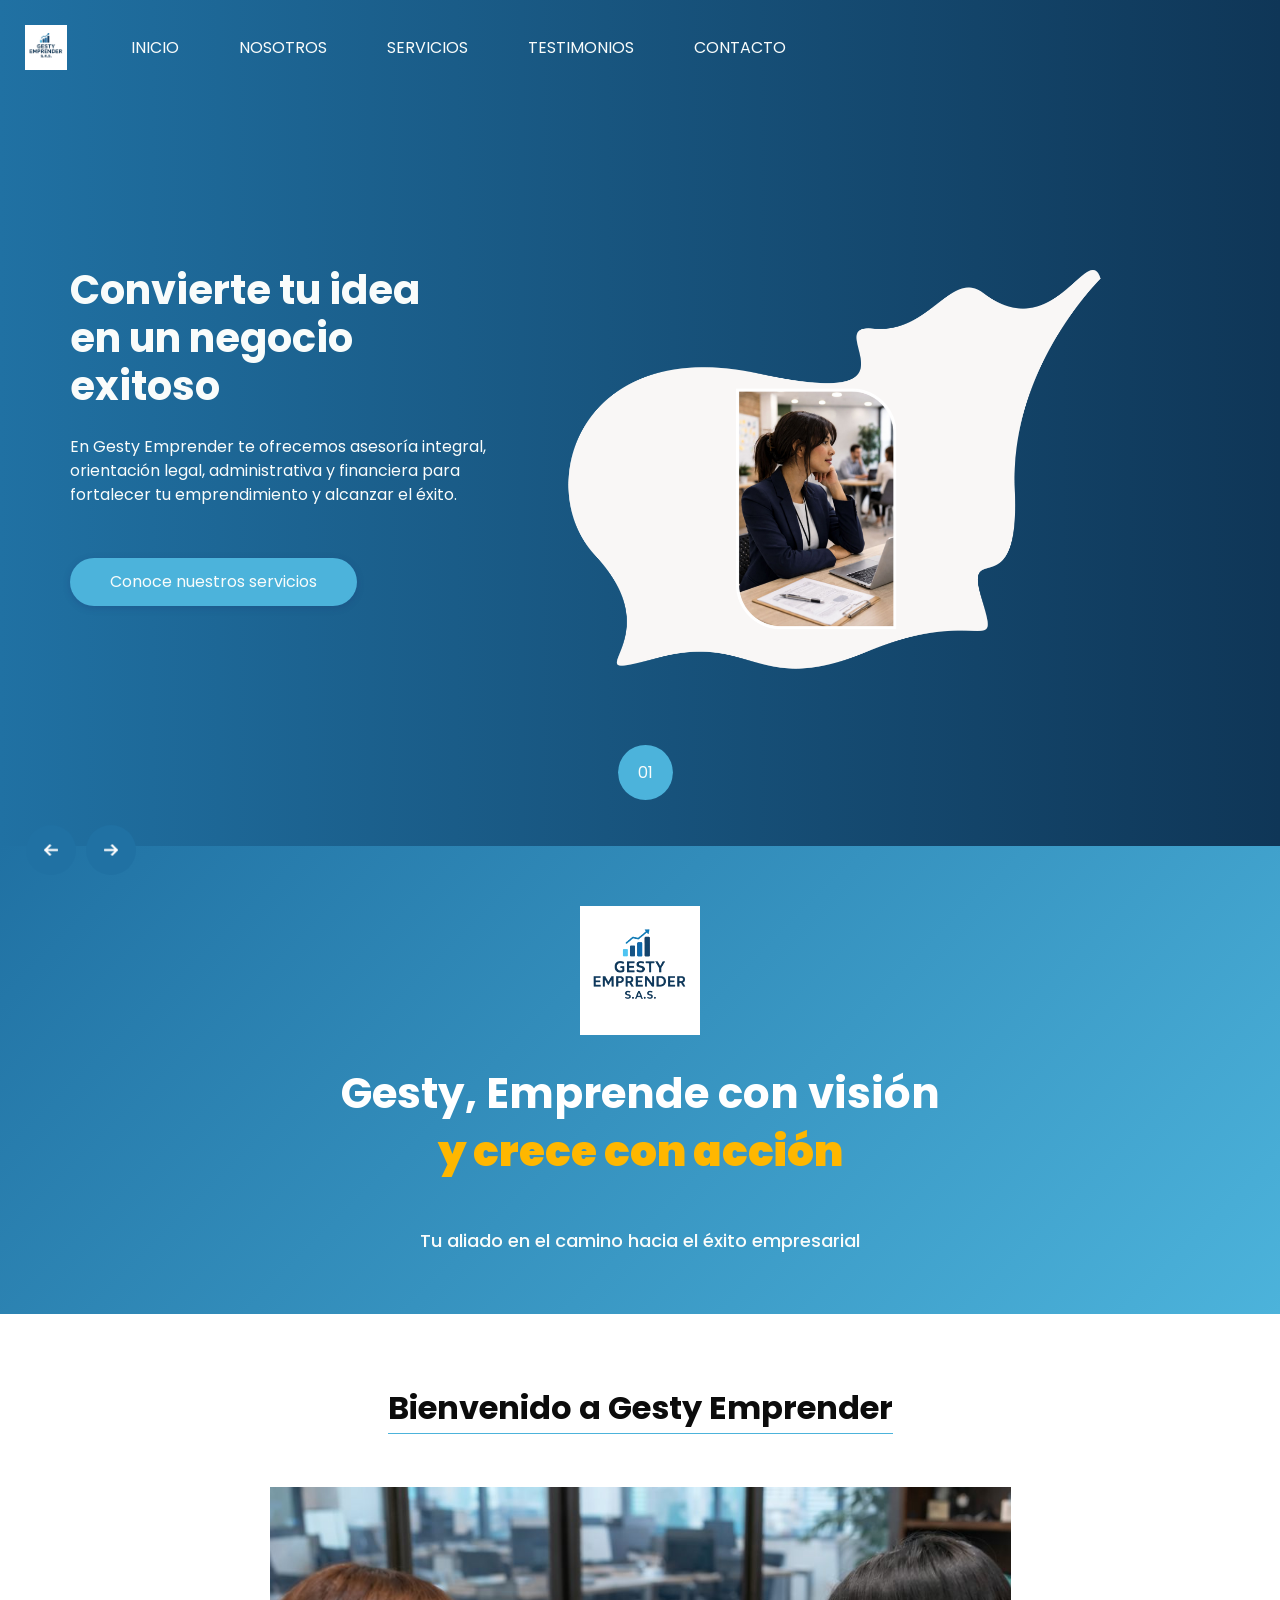
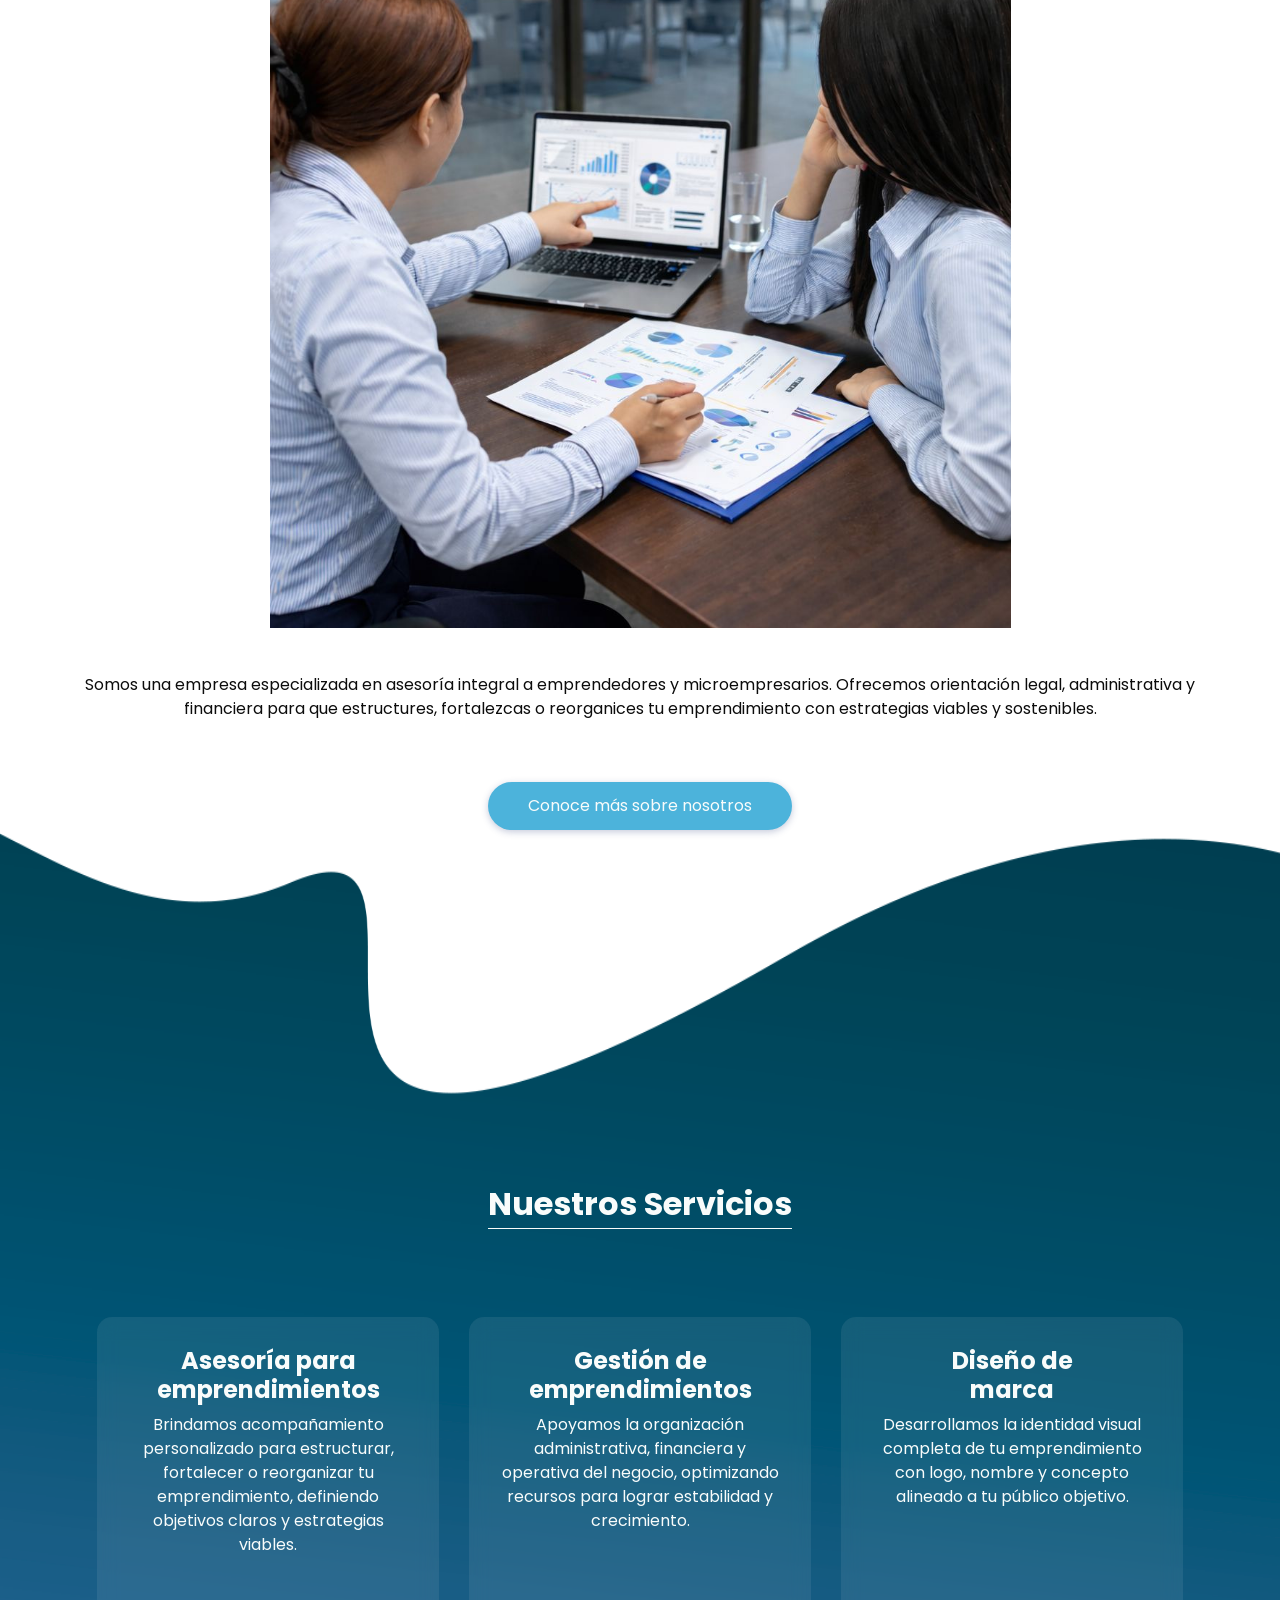
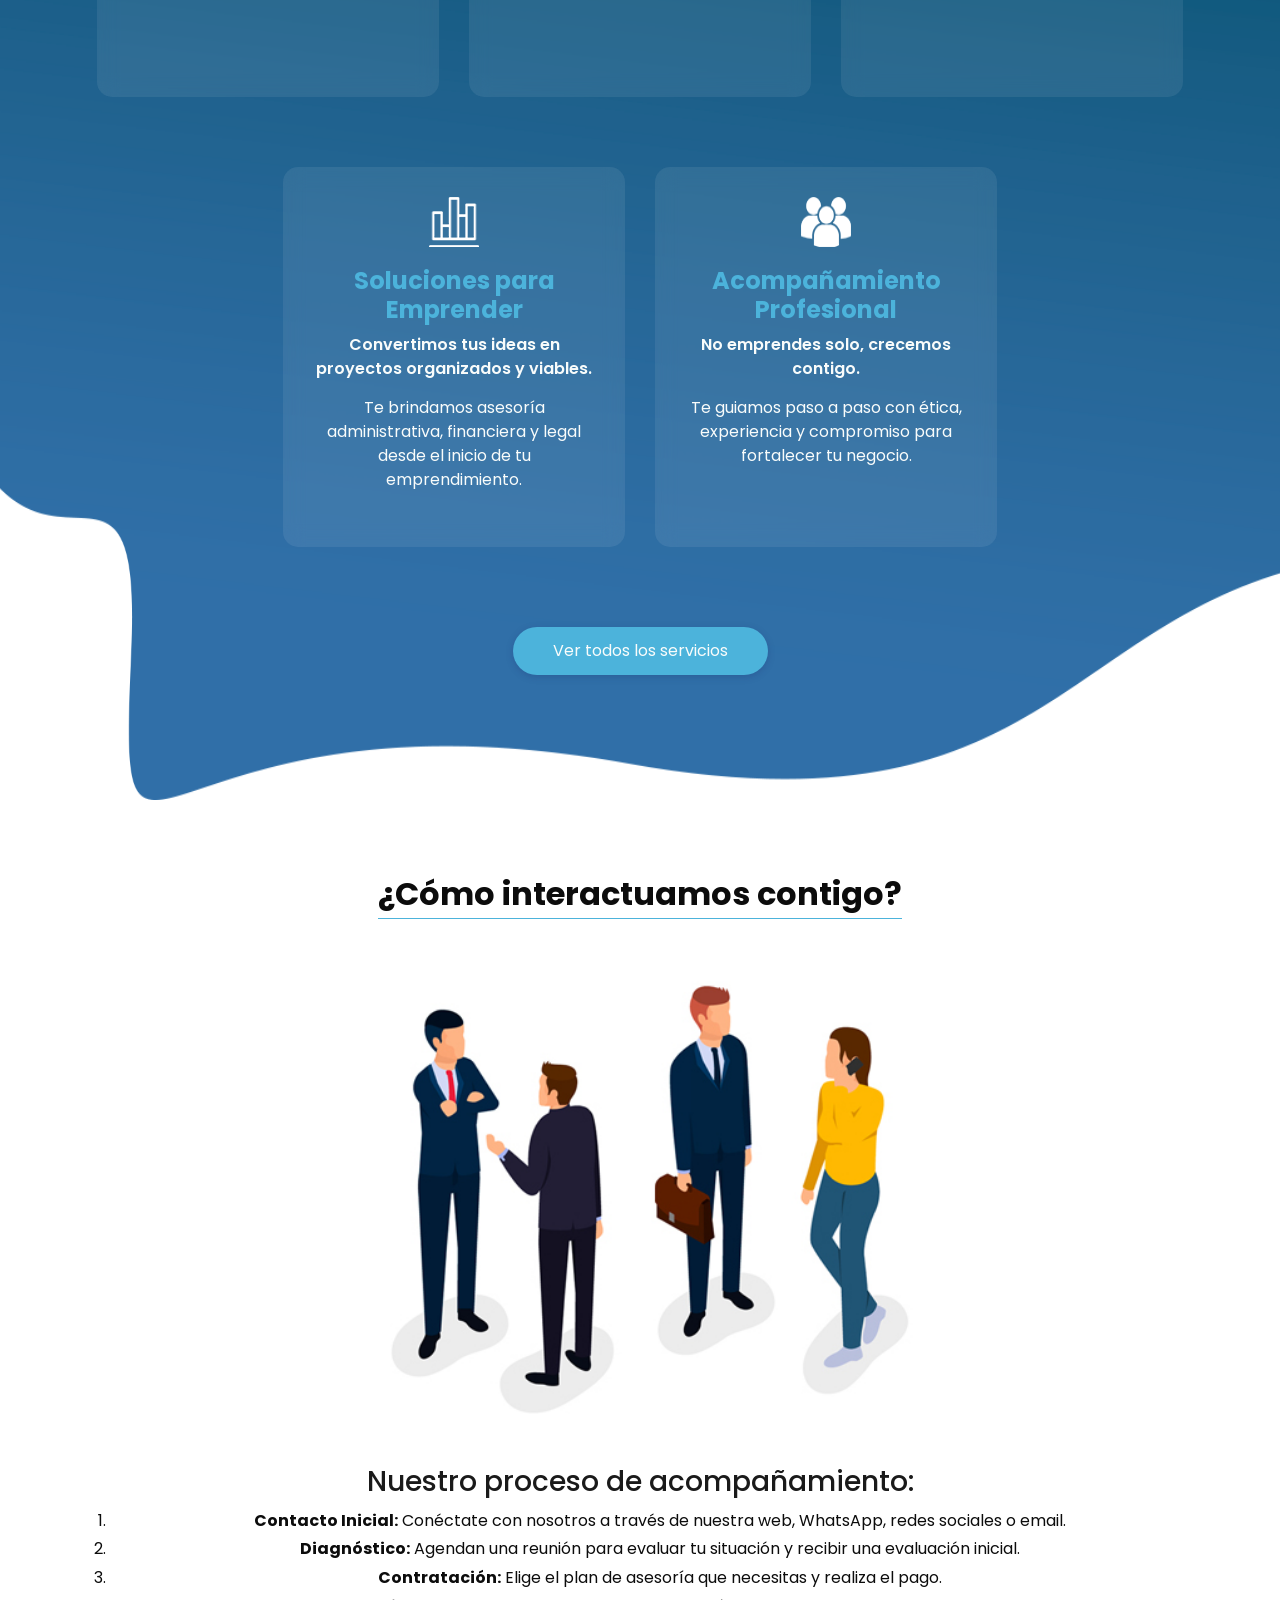
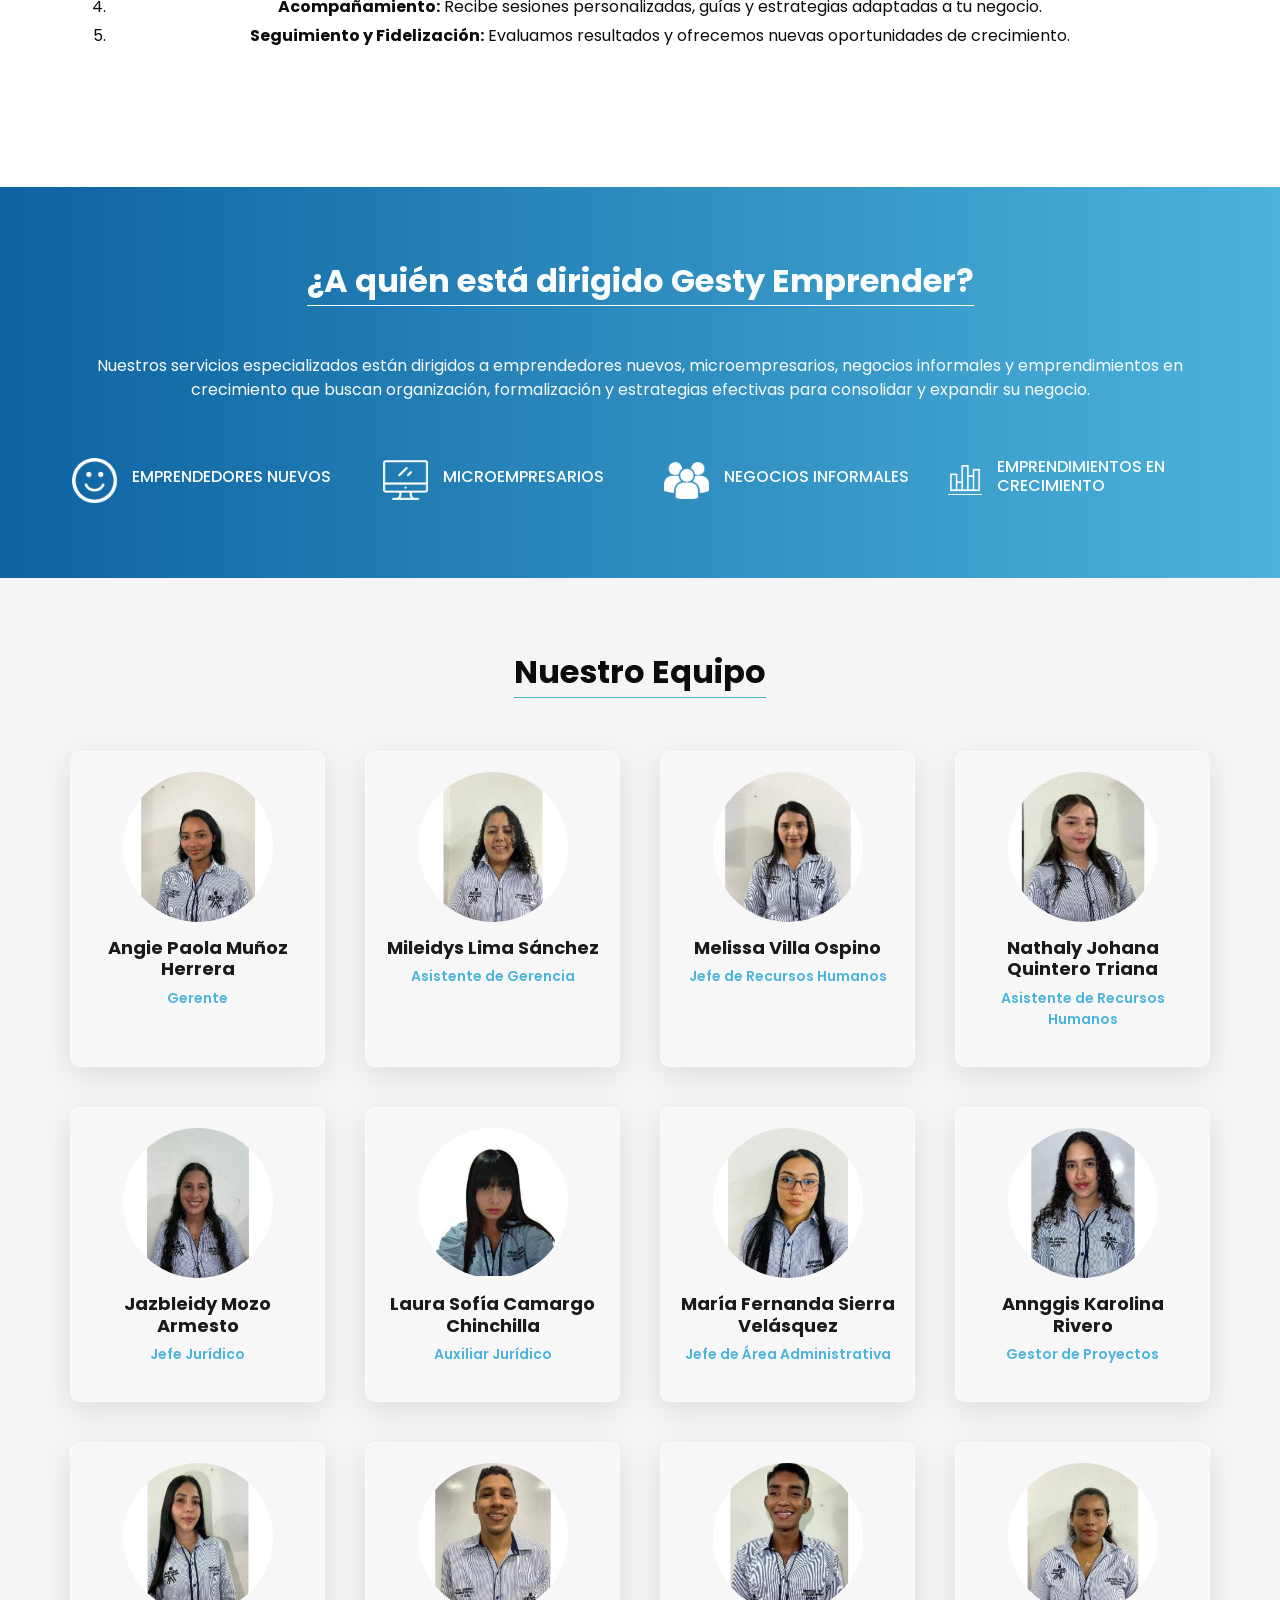
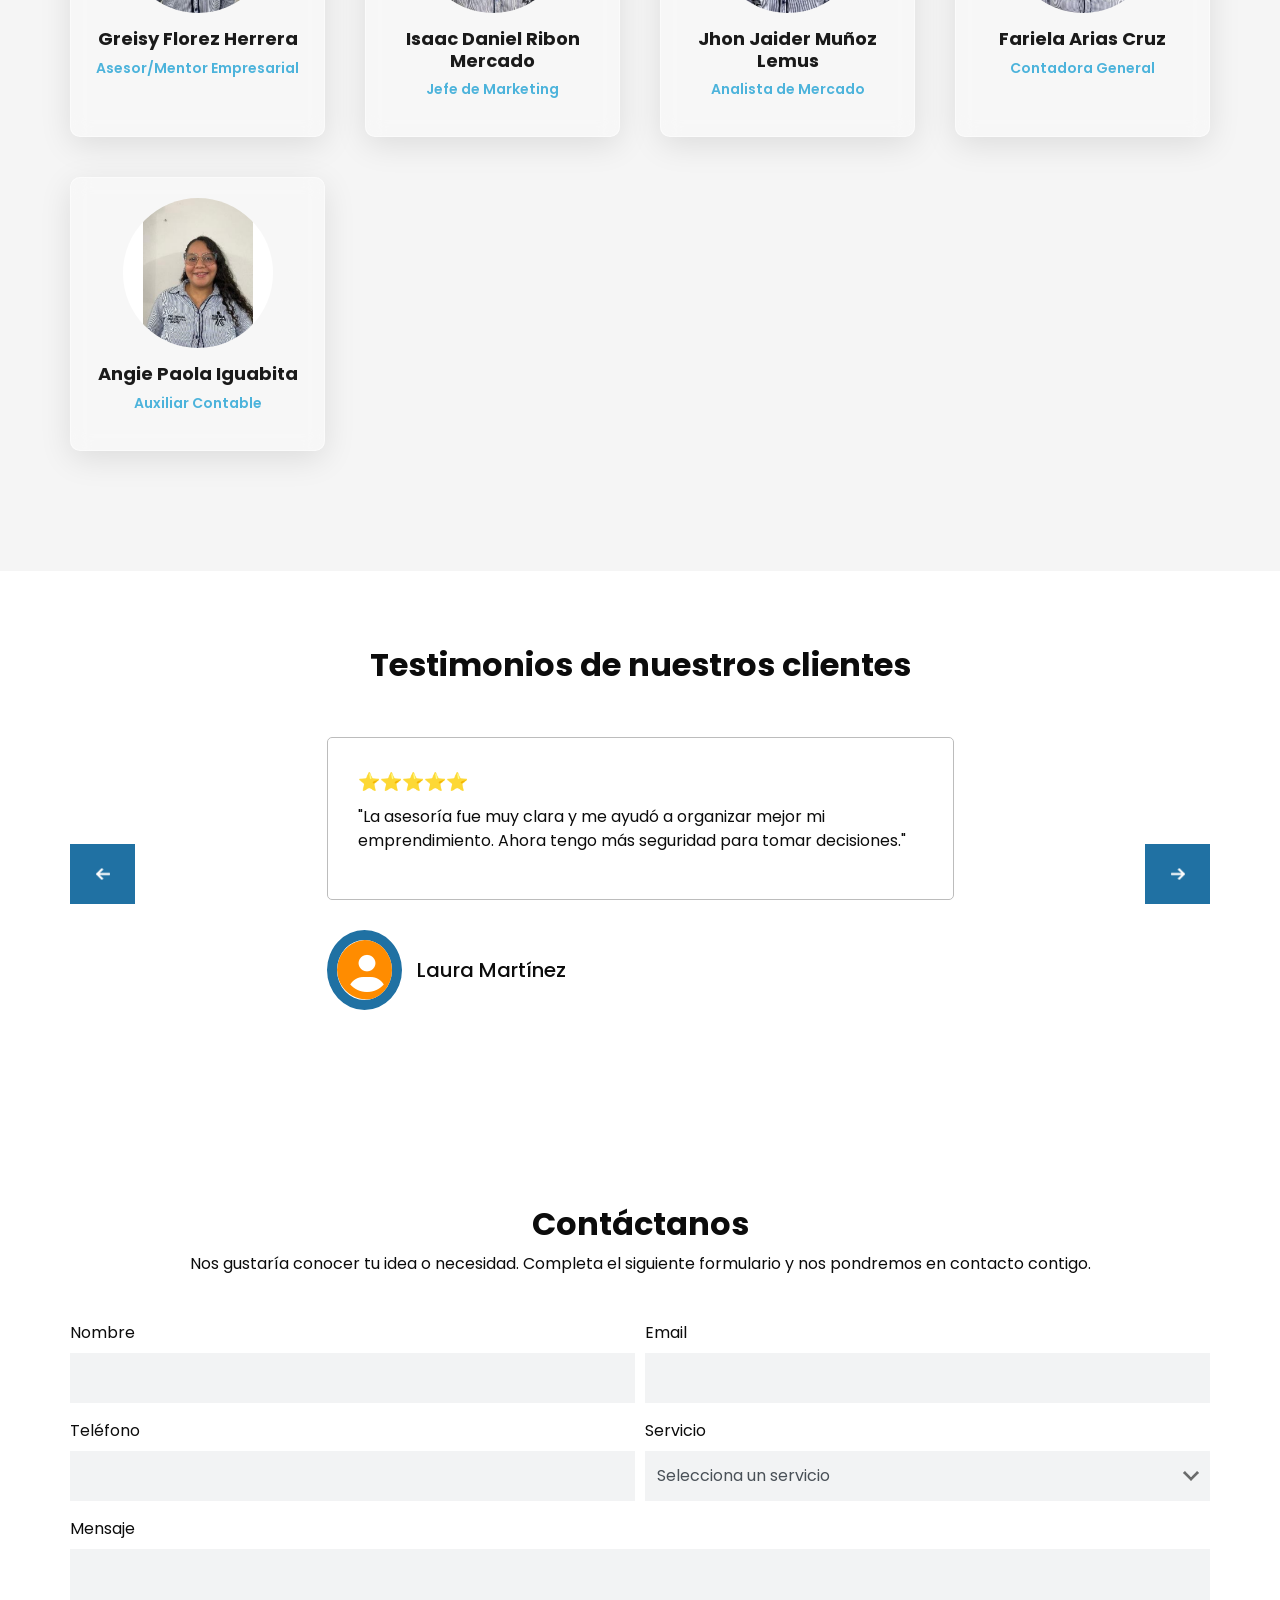
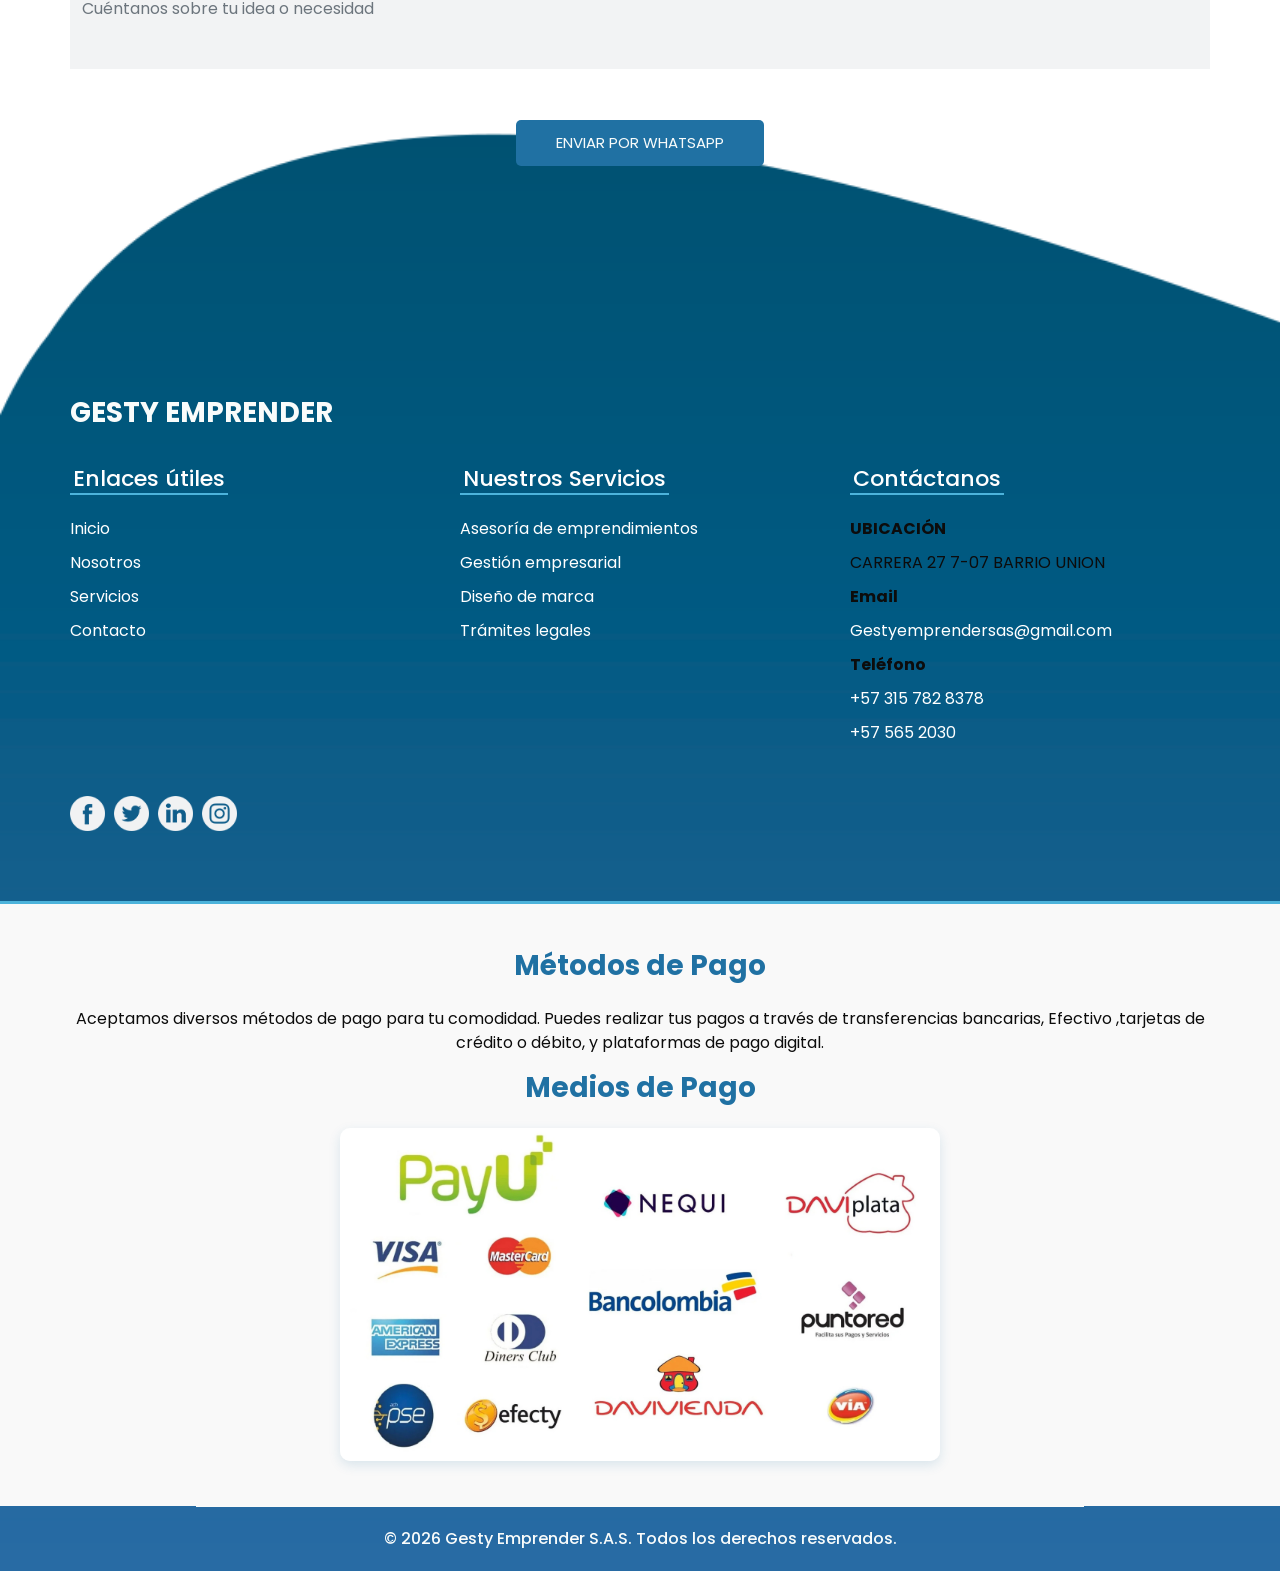
<file: index.html>
<!DOCTYPE html><html><head><meta charset="utf-8"/>

  
  <meta http-equiv="X-UA-Compatible" content="IE=edge"/>
  <!-- Mobile Metas -->
  <meta name="viewport" content="width=device-width, initial-scale=1, shrink-to-fit=no"/>
  <!-- Site Metas -->
  <meta name="keywords" content=""/>
  <meta name="description" content=""/>
  <meta name="author" content=""/>

  <title>Gesty Emprender - Asesoría de Emprendimientos</title>

  <!-- slider stylesheet -->
  <link rel="stylesheet" type="text/css" href="https://cdnjs.cloudflare.com/ajax/libs/OwlCarousel2/2.1.3/assets/owl.carousel.min.css"/>

  <!-- bootstrap core css -->
  <link rel="stylesheet" type="text/css" href="css/bootstrap.css"/>

  <!-- fonts style -->
  <link href="https://fonts.googleapis.com/css?family=Dosis:400,500|Poppins:400,700&amp;display=swap" rel="stylesheet"/>
  <!-- Font Awesome icons -->
  <link rel="stylesheet" href="https://cdnjs.cloudflare.com/ajax/libs/font-awesome/6.4.0/css/all.min.css"/>
  <!-- Custom styles for this template -->
  <link href="css/style.css" rel="stylesheet"/>
  <!-- responsive style -->
  <link href="css/responsive.css" rel="stylesheet"/>
</head>

<body>
  <div class="hero_area">
    <!-- header section strats -->
    <header class="header_section">
      <div class="container-fluid">
        <div class="row">
          <div class="col-lg-8">
            <nav class="navbar navbar-expand-md custom_nav-container ">
              <a class="navbar-brand" href="index.html">
                <img src="images/logo_gesty.jpeg" alt="Gesty Emprender" />
              </a>
              <button class="navbar-toggler" type="button" data-toggle="collapse" data-target="#navbarSupportedContent" aria-controls="navbarSupportedContent" aria-expanded="false" aria-label="Toggle navigation">
                <span class="navbar-toggler-icon"></span>
              </button>

              <div class="collapse navbar-collapse" id="navbarSupportedContent">
                <div class="d-flex  flex-column flex-lg-row align-items-center">
                  <ul class="navbar-nav  ">
                    <li class="nav-item active">
                      <a class="nav-link" href="index.html">Inicio <span class="sr-only">(current)</span></a>
                    </li>
                    <li class="nav-item">
                      <a class="nav-link" href="about.html">Nosotros </a>
                    </li>
                    <li class="nav-item">
                      <a class="nav-link" href="service.html">Servicios </a>
                    </li>
                    <li class="nav-item">
                      <a class="nav-link" href="#testimonios">Testimonios</a>
                    </li>
                    <li class="nav-item">
                      <a class="nav-link" href="contact.html">Contacto</a>
                    </li>
                    
                  </ul>
                  
                </div>
              </div>
            </nav>
          </div>
        </div>
      </div>
    </header>
    <!-- end header section -->
    <!-- slider section -->
    <section class=" slider_section ">
      <div id="carouselExampleIndicators" class="carousel slide" data-ride="carousel">
        <ol class="carousel-indicators">
          <li data-target="#carouselExampleIndicators" data-slide-to="0" class="active">01</li>
          <li data-target="#carouselExampleIndicators" data-slide-to="1">02</li>
          <li data-target="#carouselExampleIndicators" data-slide-to="2">03</li>
        </ol>
        <div class="carousel-inner">
          <div class="carousel-item active">
            <div class="container">
              <div class="row">
                <div class="col-lg-5 col-md-6">
                  <div class="slider_detail-box">
                    <h1>
                      Convierte tu idea <br/>
                      en un negocio <br/>
                      exitoso
                    </h1>
                    <p>
                      En Gesty Emprender te ofrecemos asesoría integral, orientación legal, administrativa y financiera para fortalecer tu emprendimiento y alcanzar el éxito.
                    </p>
                    <div class="btn-box">
                      <a href="service.html" class="btn-1">
                        Conoce nuestros servicios
                      </a>
                    </div>
                  </div>
                </div>
                <div class="col-md-6">
                  <div class="slider_img-box">
                    <img src="images/hero-full.png" alt=""/>
                  </div>
                </div>
              </div>
            </div>
          </div>
          <div class="carousel-item">
            <div class="container">
              <div class="row"> 
                <div class="col-lg-5 col-md-6">
                  <div class="slider_detail-box">
                    <h1>
                      Servicios de <br/>
                      Consultoría <br/>
                      Empresarial
                    </h1>
                    <p>
                      Gestión, planeación y acompañamiento personalizado para estructurar y fortalecer tu emprendimiento con estrategias comprobadas.
                    </p>
                    <div class="btn-box">
                      <a href="service.html" class="btn-1">
                        Ver servicios
                      </a>
                    </div>
                  </div>
                </div>
                <div class="col-md-6">
                  <div class="slider_img-box">
                    <img src="images/slider-img.png" alt=""/>
                  </div>
                </div>
              </div>
            </div>
          </div>
          <div class="carousel-item">
            <div class="container">
              <div class="row">
                <div class="col-lg-5 col-md-6">
                  <div class="slider_detail-box">
                    <h1>
                      Formalización y <br/>
                      Trámites <br/>
                      Legales
                    </h1>
                    <p>
                      Te asesoramos en registro en Cámara de Comercio, RUT y todos los requisitos legales para operar correctamente tu negocio.
                    </p>
                    <div class="btn-box">
                      <a href="contact.html" class="btn-1">
                        Contáctanos
                      </a>
                    </div>
                  </div>
                </div>
                <div class="col-md-6">
                  <div class="slider_img-box">
                    <img src="images/hero-full.png" alt=""/>
                  </div>
                </div>
              </div>
            </div>
          </div>
        </div>
        <div class="carousel_btn-container">
          <a class="carousel-control-prev" href="#carouselExampleIndicators" role="button" data-slide="prev">
            <span class="sr-only">Previous</span>
          </a>
          <a class="carousel-control-next" href="#carouselExampleIndicators" role="button" data-slide="next">
            <span class="sr-only">Next</span>
          </a>
        </div>
      </div>
    </section>
    <!-- end slider section -->
  </div>

  <!-- brand tagline section -->
  <section class="brand_tagline_section layout_padding">
    <div class="container">
      <div class="row align-items-center justify-content-center">
        <div class="col-md-8 text-center">
          <div class="brand_tagline-box">
            <div class="brand_logo-container">
              <img src="images/logo_gesty.jpeg" alt="Gesty" class="brand_logo"/>
            </div>
            <h2 class="brand_tagline">
              Gesty, Emprende con visión <br>
              <span>y crece con acción</span>
            </h2>
            <div class="brand_subtitle">
              <p>Tu aliado en el camino hacia el éxito empresarial</p>
            </div>
          </div>
        </div>
      </div>
    </div>
  </section>
  <!-- end brand tagline section -->

  <!-- welcome section -->
  <section class="welcome_section layout_padding">
    <div class="container">
      <div class="custom_heading-container">
        <h2>
          Bienvenido a Gesty Emprender
        </h2>
      </div>
      <div class="layout_padding2">
        <div class="img-box">
          <img src="images/portada-bottom.png" alt=""/>
        </div>
        <div class="detail-box">
          <p>
            Somos una empresa especializada en asesoría integral a emprendedores y microempresarios. Ofrecemos orientación legal, administrativa y financiera para que estructures, fortalezcas o reorganices tu emprendimiento con estrategias viables y sostenibles.
          </p>
          <div>
            <a href="about.html">
              Conoce más sobre nosotros
            </a>
          </div>
        </div>
      </div>

    </div>
  </section>
  <!-- end welcome section -->

  <!-- service section -->

  <section class="service_section">
    <div class="container">
      <div class="custom_heading-container">
        <div style="height: 100px;"></div>
        <h2 style="margin-top: 110px;">
          Nuestros Servicios
        </h2>
      </div>
      <div class="service_container layout_padding2">
        <div class="service_box">
          <!-- <div class="img-box">
            <img src="images/s-4.jpg" alt=""/>
          </div> -->
          <div class="detail-box">
            <h4>
              Asesoría para <br/>
              emprendimientos
            </h4>
            <p>
              Brindamos acompañamiento personalizado para estructurar, fortalecer o reorganizar tu emprendimiento, definiendo objetivos claros y estrategias viables.
            </p>
          </div>
        </div>
        <div class="service_box">
          <!-- <div class="img-box">
            <img src="images/s-5.jpg" alt=""/>
          </div> -->
          <div class="detail-box">
            <h4>
              Gestión de <br/>
              emprendimientos
            </h4>
            <p>
              Apoyamos la organización administrativa, financiera y operativa del negocio, optimizando recursos para lograr estabilidad y crecimiento.
            </p>
          </div>
        </div>
        <div class="service_box">
          <!-- <div class="img-box">
            <img src="images/s-6.jpg" alt=""/>
          </div> -->
          <div class="detail-box">
            <h4>
              Diseño de <br/>
              marca
            </h4>
            <p>
              Desarrollamos la identidad visual completa de tu emprendimiento con logo, nombre y concepto alineado a tu público objetivo.
            </p>
          </div>
        </div>
        <div class="service_box service_box-text-only">
          <div class="detail-box">
            <div class="icon-box">
              <img src="images/bar-chart.png" alt="Soluciones para Emprender"/>
            </div>
            <h4>
              Soluciones para <br/>
              Emprender
            </h4>
            <p style="font-weight: 600; margin-bottom: 15px;">
              Convertimos tus ideas en proyectos organizados y viables.
            </p>
            <p>
              Te brindamos asesoría administrativa, financiera y legal desde el inicio de tu emprendimiento.
            </p>
          </div>
        </div>
        <div class="service_box service_box-text-only">
          <div class="detail-box">
            <div class="icon-box">
              <img src="images/multiple-users-silhouette.png" alt="Acompañamiento Profesional"/>
            </div>
            <h4>
              Acompañamiento <br/>
              Profesional
            </h4>
            <p style="font-weight: 600; margin-bottom: 15px;">
              No emprendes solo, crecemos contigo.
            </p>
            <p>
              Te guiamos paso a paso con ética, experiencia y compromiso para fortalecer tu negocio.
            </p>
          </div>
        </div>
      </div>
      <div>
        <a href="service.html">
          Ver todos los servicios
        </a>
      </div>
    </div>
  </section>

  <!-- end service section -->
  <!--process section -->
  <section class="problem_section layout_padding">
    <div class="container">
      <div class="custom_heading-container">
        <h2>
          ¿Cómo interactuamos contigo?
        </h2>
      </div>
      <div class="layout_padding2">
        <div class="img-box">
          <img src="images/problem.jpg" alt=""/>
        </div>
        <div class="detail-box">
          <h3 style="color: #1a1a1a; margin-top: 20px;">Nuestro proceso de acompañamiento:</h3>
          <ol style="line-height: 1.8; font-size: 16px;">
            <li><strong>Contacto Inicial:</strong> Conéctate con nosotros a través de nuestra web, WhatsApp, redes sociales o email.</li>
            <li><strong>Diagnóstico:</strong> Agendan una reunión para evaluar tu situación y recibir una evaluación inicial.</li>
            <li><strong>Contratación:</strong> Elige el plan de asesoría que necesitas y realiza el pago.</li>
            <li><strong>Acompañamiento:</strong> Recibe sesiones personalizadas, guías y estrategias adaptadas a tu negocio.</li>
            <li><strong>Seguimiento y Fidelización:</strong> Evaluamos resultados y ofrecemos nuevas oportunidades de crecimiento.</li>
          </ol>
        </div>
      </div>

    </div>
  </section>
  <!-- end process section -->
  <!-- why section -->

  <section class="why_section layout_padding">
    <div class="container">
      <div class="custom_heading-container">
        <h2>
          ¿A quién está dirigido Gesty Emprender?
        </h2>
      </div>
      <div class="content-container">
        <p>
          Nuestros servicios especializados están dirigidos a emprendedores nuevos, microempresarios, negocios informales y emprendimientos en crecimiento que buscan organización, formalización y estrategias efectivas para consolidar y expandir su negocio.
        </p>
        <div class="row">
          <div class="col-md-3 col-sm-6">
            <div class="img-box">
              <img src="images/smiley.png" alt=""/>
            </div>
            <div class="detail-box">
              <h6>
                EMPRENDEDORES NUEVOS
              </h6>
            </div>
          </div>
          <div class="col-md-3 col-sm-6">
            <div class="img-box">
              <img src="images/monitor.png" alt=""/>
            </div>
            <div class="detail-box">
              <h6>
                MICROEMPRESARIOS
              </h6>
            </div>
          </div>
          <div class="col-md-3 col-sm-6">
            <div class="img-box">
              <img src="images/multiple-users-silhouette.png" alt=""/>
            </div>
            <div class="detail-box">
              <h6>
                NEGOCIOS INFORMALES
              </h6>
            </div>
          </div>
          <div class="col-md-3 col-sm-6">
            <div class="img-box">
              <img src="images/bar-chart.png" alt=""/>
            </div>
            <div class="detail-box">
              <h6>
                EMPRENDIMIENTOS EN CRECIMIENTO
              </h6>
            </div>
          </div>
        </div>
      </div>
    </div>
  </section>


  <!-- end why section -->

  <!-- team section -->
  <section class="team_section layout_padding">
    <div class="container">
      <div class="custom_heading-container">
        <h2>
          Nuestro Equipo
        </h2>
      </div>
      <div class="team_container layout_padding2">
        <div class="team_box">
          <div class="img-box">
            <img src="images/8.png" alt="Angie Paola Muñoz Herrera"/>
          </div>
          <div class="detail-box">
            <h4>Angie Paola Muñoz Herrera</h4>
            <p>Gerente</p>
          </div>
        </div>
        <div class="team_box">
          <div class="img-box">
            <img src="images/10.png" alt="Mileidys Lima Sánchez"/>
          </div>
          <div class="detail-box">
            <h4>Mileidys Lima Sánchez</h4>
            <p>Asistente de Gerencia</p>
          </div>
        </div>
        <div class="team_box">
          <div class="img-box">
            <img src="images/9.png" alt="Melissa Villa Ospino"/>
          </div>
          <div class="detail-box">
            <h4>Melissa Villa Ospino</h4>
            <p>Jefe de Recursos Humanos</p>
          </div>
        </div>
        <div class="team_box">
          <div class="img-box">
            <img src="images/3.png" alt="Nathaly Johana Quintero Triana"/>
          </div>
          <div class="detail-box">
            <h4>Nathaly Johana Quintero Triana</h4>
            <p>Asistente de Recursos Humanos</p>
          </div>
        </div>
        <div class="team_box">
          <div class="img-box">
            <img src="images/11.png" alt="Jazbleidy Mozo Armesto"/>
          </div>
          <div class="detail-box">
            <h4>Jazbleidy Mozo Armesto</h4>
            <p>Jefe Jurídico</p>
          </div>
        </div>
        <div class="team_box">
          <div class="img-box">
            <img src="images/13.png" alt="Laura Sofía Camargo Chinchilla"/>
          </div>
          <div class="detail-box">
            <h4>Laura Sofía Camargo Chinchilla</h4>
            <p>Auxiliar Jurídico</p>
          </div>
        </div>
        <div class="team_box">
          <div class="img-box">
            <img src="images/7.png" alt="María Fernanda Sierra Velásquez"/>
          </div>
          <div class="detail-box">
            <h4>María Fernanda Sierra Velásquez</h4>
            <p>Jefe de Área Administrativa</p>
          </div>
        </div>
        <div class="team_box">
          <div class="img-box">
            <img src="images/6.png" alt="Annggis Karolina Rivero"/>
          </div>
          <div class="detail-box">
            <h4>Annggis Karolina Rivero</h4>
            <p>Gestor de Proyectos</p>
          </div>
        </div>
        <div class="team_box">
          <div class="img-box">
            <img src="images/2.png" alt="Greisy Florez Herrera"/>
          </div>
          <div class="detail-box">
            <h4>Greisy Florez Herrera</h4>
            <p>Asesor/Mentor Empresarial</p>
          </div>
        </div>
        <div class="team_box">
          <div class="img-box">
            <img src="images/4.png" alt="Isaac Daniel Ribon Mercado"/>
          </div>
          <div class="detail-box">
            <h4>Isaac Daniel Ribon Mercado</h4>
            <p>Jefe de Marketing</p>
          </div>
        </div>
        <div class="team_box">
          <div class="img-box">
            <img src="images/1.png" alt="Jhon Jaider Muñoz Lemus"/>
          </div>
          <div class="detail-box">
            <h4>Jhon Jaider Muñoz Lemus</h4>
            <p>Analista de Mercado</p>
          </div>
        </div>
        <div class="team_box">
          <div class="img-box">
            <img src="images/5.png" alt="Fariela Arias Cruz"/>
          </div>
          <div class="detail-box">
            <h4>Fariela Arias Cruz</h4>
            <p>Contadora General</p>
          </div>
        </div>
        <div class="team_box">
          <div class="img-box">
            <img src="images/12.png" alt="Angie Paola Iguabita"/>
          </div>
          <div class="detail-box">
            <h4>Angie Paola Iguabita</h4>
            <p>Auxiliar Contable</p>
          </div>
        </div>
      </div>
    </div>
  </section>
  <!-- end team section -->

  <!-- client section -->
  <section class="client_section layout_padding" id="testimonios">
    <div class="container">
      <h2>
        Testimonios de nuestros clientes
      </h2>
      <div id="carouselExampleControls" class="carousel slide" data-ride="carousel">
        <div class="carousel-inner">
          <div class="carousel-item active">
            <div class="client_container layout_padding2">
              <div class="client_text">
                <p style="color: #ffb700; font-size: 18px; margin-bottom: 10px;">⭐⭐⭐⭐⭐</p>
                <p>
                  "La asesoría fue muy clara y me ayudó a organizar mejor mi emprendimiento. Ahora tengo más seguridad para tomar decisiones."
                </p>
              </div>
              <div class="detail-box">
                <div class="img-box">
                  <i class="fas fa-circle-user" style="font-size: 60px; color: #ff8c00;"></i>
                </div>
                <div class="name">
                  <h5>
                    Laura Martínez
                  </h5>
                </div>
              </div>
            </div>
          </div>
          <div class="carousel-item">
            <div class="client_container layout_padding2">
              <div class="client_text">
                <p style="color: #ffb700; font-size: 18px; margin-bottom: 10px;">⭐⭐⭐⭐⭐</p>
                <p>
                  "Excelente acompañamiento. Me orientaron paso a paso y pude mejorar la forma en que manejo mi negocio."
                </p>
              </div>
              <div class="detail-box">
                <div class="img-box">
                  <i class="fas fa-circle-user" style="font-size: 60px; color: #ff8c00;"></i>
                </div>
                <div class="name">
                  <h5>
                    Carlos Gómez
                  </h5>
                </div>
              </div>
            </div>
          </div>
          <div class="carousel-item">
            <div class="client_container layout_padding2">
              <div class="client_text">
                <p style="color: #ffb700; font-size: 18px; margin-bottom: 10px;">⭐⭐⭐⭐⭐</p>
                <p>
                  "Me gustó mucho la asesoría porque explican todo de forma sencilla. Me ayudó bastante a aclarar mis ideas."
                </p>
              </div>
              <div class="detail-box">
                <div class="img-box">
                  <i class="fas fa-circle-user" style="font-size: 60px; color: #ff8c00;"></i>
                </div>
                <div class="name">
                  <h5>
                    Daniela Rojas
                  </h5>
                </div>
              </div>
            </div>
          </div>
          <div class="carousel-item">
            <div class="client_container layout_padding2">
              <div class="client_text">
                <p style="color: #ffb700; font-size: 18px; margin-bottom: 10px;">⭐⭐⭐⭐⭐</p>
                <p>
                  "Muy profesional el proceso. Gracias a la asesoría entendí mejor cómo estructurar mi emprendimiento."
                </p>
              </div>
              <div class="detail-box">
                <div class="img-box">
                  <i class="fas fa-circle-user" style="font-size: 60px; color: #ff8c00;"></i>
                </div>
                <div class="name">
                  <h5>
                    Andrés Castillo
                  </h5>
                </div>
              </div>
            </div>
          </div>
          <div class="carousel-item">
            <div class="client_container layout_padding2">
              <div class="client_text">
                <p style="color: #ffb700; font-size: 18px; margin-bottom: 10px;">⭐⭐⭐⭐⭐</p>
                <p>
                  "Fue una experiencia muy positiva. Me brindaron herramientas que realmente me ayudaron a avanzar con mi proyecto."
                </p>
              </div>
              <div class="detail-box">
                <div class="img-box">
                  <i class="fas fa-circle-user" style="font-size: 60px; color: #ff8c00;"></i>
                </div>
                <div class="name">
                  <h5>
                    María Fernanda López
                  </h5>
                </div>
              </div>
            </div>
          </div>
          <div class="carousel-item">
            <div class="client_container layout_padding2">
              <div class="client_text">
                <p style="color: #ffb700; font-size: 18px; margin-bottom: 10px;">⭐⭐⭐⭐⭐</p>
                <p>
                  "La orientación fue muy útil. Me ayudó a ver oportunidades para hacer crecer mi negocio."
                </p>
              </div>
              <div class="detail-box">
                <div class="img-box">
                  <i class="fas fa-circle-user" style="font-size: 60px; color: #ff8c00;"></i>
                </div>
                <div class="name">
                  <h5>
                    Juan Pablo Herrera
                  </h5>
                </div>
              </div>
            </div>
          </div>
        </div>
        <a class="carousel-control-prev" href="#carouselExampleControls" role="button" data-slide="prev">
          <span class="sr-only">Previous</span>
        </a>
        <a class="carousel-control-next" href="#carouselExampleControls" role="button" data-slide="next">
          <span class="sr-only">Next</span>
        </a>
      </div>

    </div>
  </section>
  <!-- end client section -->
  <!-- contact section -->
  <section class="contact_section layout_padding">
    <div class="container contact_heading">
      <h2>
        Contáctanos
      </h2>
      <p>
        Nos gustaría conocer tu idea o necesidad. Completa el siguiente formulario y nos pondremos en contacto contigo.
      </p>
    </div>
    <div class="container">
      <form id="contactForm" onsubmit="sendToWhatsApp(event)">
        <div class="form-row">
          <div class="form-group col-md-6">
            <label for="inputName4">Nombre</label>
            <input type="text" class="form-control" id="inputName4" required/>
          </div>
          <div class="form-group col-md-6">
            <label for="inputEmail4">Email</label>
            <input type="email" class="form-control" id="inputEmail4" required/>
          </div>

        </div>
        <div class="form-row">
          <div class="form-group col-md-6">
            <label for="inputNumber4">Teléfono</label>
            <input type="tel" class="form-control" id="inputNumber4" required/>
          </div>
          <div class="form-group col-md-6">
            <label for="inputState">Servicio</label>
            <select id="inputState" class="form-control" required>
              <option selected="">Selecciona un servicio</option>
              <option>Asesoría de emprendimientos</option>
              <option>Gestión empresarial</option>
              <option>Diseño de marca</option>
              <option>Trámites legales</option>
            </select>
          </div>

        </div>
        <div class="form-group">
          <label for="inputMessage">Mensaje</label>
          <input type="text" class="form-control" id="inputMessage" placeholder="Cuéntanos sobre tu idea o necesidad" required/>
        </div>
    </div>

    <div class="d-flex justify-content-center">
      <button type="submit" class="">Enviar por WhatsApp</button>
    </div>
    </form>

  </section>

  <script>
    function sendToWhatsApp(event) {
      event.preventDefault();

      const nombre = document.getElementById('inputName4').value;
      const email = document.getElementById('inputEmail4').value;
      const telefono = document.getElementById('inputNumber4').value;
      const servicio = document.getElementById('inputState').value;
      const mensaje = document.getElementById('inputMessage').value;

      const whatsappMessage = `Hola, mi nombre es ${nombre}.%0A%0AEmail: ${email}%0ATeléfono: ${telefono}%0AServicio de interés: ${servicio}%0A%0AMensaje:%0A${mensaje}`;

      const whatsappURL = `https://wa.me/573157828378?text=${whatsappMessage}`;

      window.open(whatsappURL, '_blank');
    }
  </script>


  <!-- end contact section -->
  <div class="footer_bg">
    <!-- info section -->
    <section class="info_section layout_padding2-bottom">
      <div class="container">
        <h3 class="">
          Gesty Emprender
        </h3>
      </div>
      <div class="container info_content">

        <div>
          <div class="row">
            <div class="col-md-6 col-lg-4">
              <div class="d-flex">
                <h5>
                  Enlaces útiles
                </h5>
              </div>
              <div class="d-flex ">
                <ul>
                  <li>
                    <a href="index.html">
                      Inicio
                    </a>
                  </li>
                  <li>
                    <a href="about.html">
                      Nosotros
                    </a>
                  </li>
                  <li>
                    <a href="service.html">
                      Servicios
                    </a>
                  </li>
                  <li>
                    <a href="contact.html">
                      Contacto
                    </a>
                  </li>
                </ul>
              </div>
            </div>
            <div class="col-md-6 col-lg-4">
              <div class="d-flex">
                <h5>
                  Nuestros Servicios
                </h5>
              </div>
              <div class="d-flex ">
                <ul>
                  <li>
                    <a href="service.html">
                      Asesoría de emprendimientos
                    </a>
                  </li>
                  <li>
                    <a href="service.html">
                      Gestión empresarial
                    </a>
                  </li>
                  <li>
                    <a href="service.html">
                      Diseño de marca
                    </a>
                  </li>
                  <li>
                    <a href="service.html">
                      Trámites legales
                    </a>
                  </li>
                </ul>
              </div>
            </div>
            <div class="col-md-6 col-lg-4">
              <div class="d-flex">
                <h5>
                  Contáctanos
                </h5>
              </div>
              <div class="d-flex ">
                <ul>
                  <li>
                    <strong>UBICACIÓN</strong>
                  </li>
                  <li>
                    CARRERA 27 7-07 BARRIO UNION
                  </li>
                  <li>
                    <strong>Email</strong>
                  </li>
                  <li>
                    <a href="mailto:Gestyemprendersas@gmail.com">
                      Gestyemprendersas@gmail.com
                    </a>
                  </li>
                  <li>
                    <strong>Teléfono</strong>
                  </li>
                  <li>
                    <a href="tel:3157828378">
                      +57 315 782 8378
                    </a>
                  </li>
                  <li>
                    <a href="tel:5652030">
                      +57 565 2030
                    </a>
                  </li>
                </ul>
              </div>
            </div>
          </div>
        </div>
        <div class="d-flex flex-column flex-lg-row justify-content-between align-items-center align-items-lg-baseline">
          <div class="social-box">
            <a href="">
              <img src="images/fb.png" alt=""/>
            </a>

            <a href="">
              <img src="images/twitter.png" alt=""/>
            </a>
            <a href="">
              <img src="images/linkedin1.png" alt=""/>
            </a>
            <a href="">
              <img src="images/instagram1.png" alt=""/>
            </a>
          </div>
        </div>
      </div>

    </section>

    <!-- end info_section -->

    <!-- payments section -->
    <section class="payments_section layout_padding2">
      <div class="container text-center">
        <h3 class="mb-4">Métodos de Pago</h3>
        <p>
          Aceptamos diversos métodos de pago para tu comodidad. Puedes realizar tus pagos a través de transferencias bancarias, Efectivo ,tarjetas de crédito o débito, y plataformas de pago digital.
        </p>
        <h3 class="mb-4">Medios de Pago</h3>
        <div class="payments_img-box">
          <img src="images/payments.jpeg" alt="Métodos de pago aceptados"/>
        </div>
      </div>
    </section>
    <!-- end payments section -->

    <!-- footer section -->
    <section class="container-fluid footer_section">
      <p>
        © 2026 Gesty Emprender S.A.S. Todos los derechos reservados.
      </p>
    </section>
    <!-- footer section -->
  </div>


  <script type="text/javascript" src="js/jquery-3.4.1.min.js"></script>
  <script type="text/javascript" src="js/bootstrap.js"></script>



</body></html>
</file>
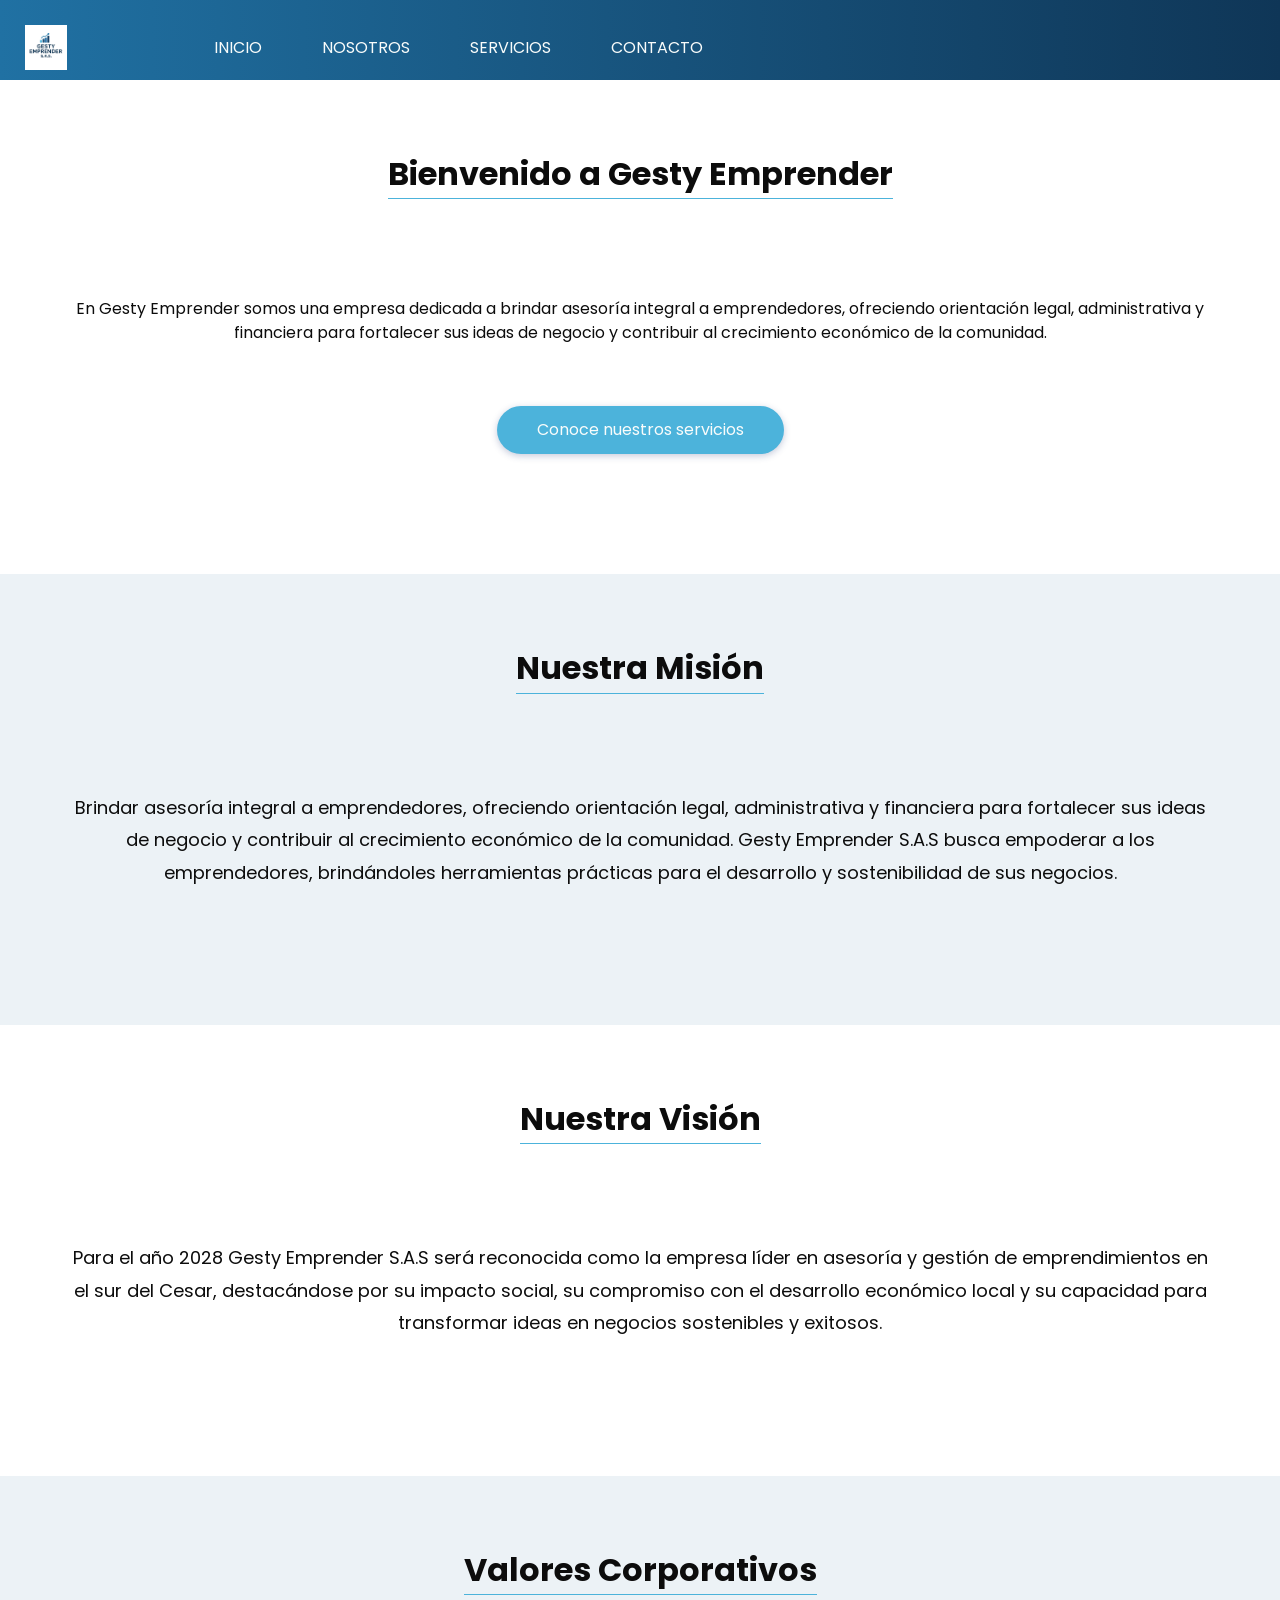
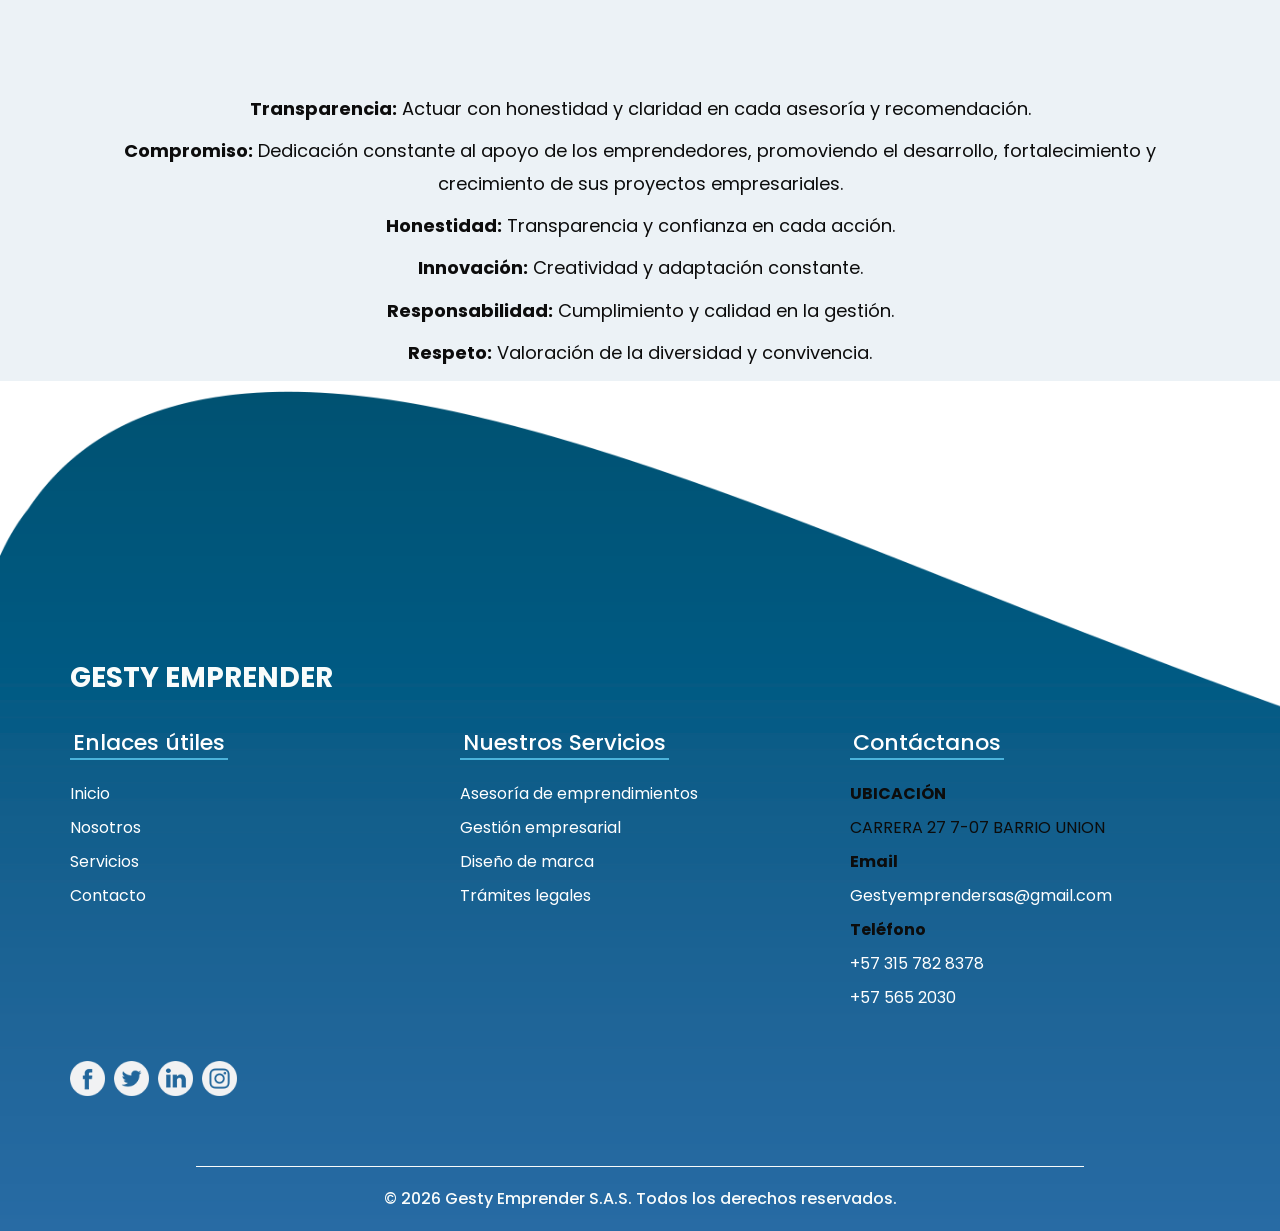
<file: about.html>
<!DOCTYPE html>
<html>

<head>
  <meta charset="utf-8" />


  <meta http-equiv="X-UA-Compatible" content="IE=edge" />
  <!-- Mobile Metas -->
  <meta name="viewport" content="width=device-width, initial-scale=1, shrink-to-fit=no" />
  <!-- Site Metas -->
  <meta name="keywords" content="" />
  <meta name="description" content="" />
  <meta name="author" content="" />

  <title>Gesty Emprender - Asesoría de Emprendimientos</title>

  <!-- slider stylesheet -->
  <link rel="stylesheet" type="text/css"
    href="https://cdnjs.cloudflare.com/ajax/libs/OwlCarousel2/2.1.3/assets/owl.carousel.min.css" />

  <!-- bootstrap core css -->
  <link rel="stylesheet" type="text/css" href="css/bootstrap.css" />

  <!-- fonts style -->
  <link href="https://fonts.googleapis.com/css?family=Dosis:400,500|Poppins:400,700&amp;display=swap"
    rel="stylesheet" />
  <!-- Custom styles for this template -->
  <link href="css/style.css" rel="stylesheet" />
  <!-- responsive style -->
  <link href="css/responsive.css" rel="stylesheet" />
</head>

<body class="sub_page">
  <div class="hero_area">
    <!-- header section strats -->
    <header class="header_section">
      <div class="container-fluid">
        <div class="row">
          <div class="col-lg-8">
            <nav class="navbar navbar-expand-md custom_nav-container ">
              <a class="navbar-brand" href="index.html">
                <img src="images/logo_gesty.jpeg" alt="Gesty Emprender" />
              </a>
              <button class="navbar-toggler" type="button" data-toggle="collapse" data-target="#navbarSupportedContent"
                aria-controls="navbarSupportedContent" aria-expanded="false" aria-label="Toggle navigation">
                <span class="navbar-toggler-icon"></span>
              </button>

              <div class="collapse navbar-collapse" id="navbarSupportedContent">
                <div class="d-flex  flex-column flex-lg-row align-items-center">
                  <ul class="navbar-nav  ">
                    <li class="nav-item active">
                      <a class="nav-link" href="index.html">Inicio <span class="sr-only">(current)</span></a>
                    </li>
                    <li class="nav-item">
                      <a class="nav-link" href="about.html">Nosotros </a>
                    </li>
                    <li class="nav-item">
                      <a class="nav-link" href="service.html">Servicios </a>
                    </li>
                    <li class="nav-item">
                      <a class="nav-link" href="contact.html">Contacto</a>
                    </li>
                  </ul>

                </div>
              </div>
            </nav>
          </div>
        </div>
      </div>
    </header>
    <!-- end header section -->
  </div>

  <!-- welcome section -->
  <section class="welcome_section layout_padding">
    <div class="container">
      <div class="custom_heading-container">
        <h2>
          Bienvenido a Gesty Emprender
        </h2>
      </div>
      <div class="layout_padding2">
        <div class="detail-box">
          <p>
            En Gesty Emprender somos una empresa dedicada a brindar asesoría integral a emprendedores, ofreciendo
            orientación legal, administrativa y financiera para fortalecer sus ideas de negocio y contribuir al
            crecimiento económico de la comunidad.
          </p>
          <div>
            <a href="service.html">
              Conoce nuestros servicios
            </a>
          </div>
        </div>
      </div>

    </div>
  </section>
  <!-- end welcome section -->

  <!-- mission section -->
  <section class="welcome_section layout_padding" style="background-color: #ecf2f6;">
    <div class="container">
      <div class="custom_heading-container">
        <h2>
          Nuestra Misión
        </h2>
      </div>
      <div class="layout_padding2">
        <div class="detail-box">
          <p style="font-size: 18px; line-height: 1.8;">
            Brindar asesoría integral a emprendedores, ofreciendo orientación legal, administrativa y financiera para
            fortalecer sus ideas de negocio y contribuir al crecimiento económico de la comunidad. Gesty Emprender S.A.S
            busca empoderar a los emprendedores, brindándoles herramientas prácticas para el desarrollo y sostenibilidad
            de sus negocios.
          </p>
        </div>
      </div>
    </div>
  </section>
  <!-- end mission section -->

  <!-- vision section -->
  <section class="welcome_section layout_padding">
    <div class="container">
      <div class="custom_heading-container">
        <h2>
          Nuestra Visión
        </h2>
      </div>
      <div class="layout_padding2">
        <div class="detail-box">
          <p style="font-size: 18px; line-height: 1.8;">
            Para el año 2028 Gesty Emprender S.A.S será reconocida como la empresa líder en asesoría y gestión de
            emprendimientos en el sur del Cesar, destacándose por su impacto social, su compromiso con el desarrollo
            económico local y su capacidad para transformar ideas en negocios sostenibles y exitosos.
          </p>
        </div>
      </div>
    </div>
  </section>
  <!-- end vision section -->

  <!-- values section -->
  <section class="welcome_section layout_padding" style="background-color: #ecf2f6;">
    <div class="container">
      <div class="custom_heading-container">
        <h2>
          Valores Corporativos
        </h2>
      </div>
      <div class="layout_padding2">
        <div class="detail-box">
          <ul style="font-size: 18px; line-height: 1.8; list-style: none; padding-left: 0;">
            <li style="margin-bottom: 10px;"><strong>Transparencia:</strong> Actuar con honestidad y claridad en cada asesoría y recomendación.</li>
            <li style="margin-bottom: 10px;"><strong>Compromiso:</strong> Dedicación constante al apoyo de los emprendedores, promoviendo el desarrollo, fortalecimiento y crecimiento de sus proyectos empresariales.</li>
            <li style="margin-bottom: 10px;"><strong>Honestidad:</strong> Transparencia y confianza en cada acción.</li>
            <li style="margin-bottom: 10px;"><strong>Innovación:</strong> Creatividad y adaptación constante.</li>
            <li style="margin-bottom: 10px;"><strong>Responsabilidad:</strong> Cumplimiento y calidad en la gestión.</li>
            <li style="margin-bottom: 10px;"><strong>Respeto:</strong> Valoración de la diversidad y convivencia.</li>
          </ul>
        </div>
      </div>
    </div>
  </section>
  <!-- end values section -->

  <div class="footer_bg">
    <!-- info section -->
    <section class="info_section layout_padding2-bottom">
      <div class="container">
        <h3 class="">
          Gesty Emprender
        </h3>
      </div>
      <div class="container info_content">

        <div>
          <div class="row">
            <div class="col-md-6 col-lg-4">
              <div class="d-flex">
                <h5>
                  Enlaces útiles
                </h5>
              </div>
              <div class="d-flex ">
                <ul>
                  <li>
                    <a href="index.html">
                      Inicio
                    </a>
                  </li>
                  <li>
                    <a href="about.html">
                      Nosotros
                    </a>
                  </li>
                  <li>
                    <a href="service.html">
                      Servicios
                    </a>
                  </li>
                  <li>
                    <a href="contact.html">
                      Contacto
                    </a>
                  </li>
                </ul>
              </div>
            </div>
            <div class="col-md-6 col-lg-4">
              <div class="d-flex">
                <h5>
                  Nuestros Servicios
                </h5>
              </div>
              <div class="d-flex ">
                <ul>
                  <li>
                    <a href="service.html">
                      Asesoría de emprendimientos
                    </a>
                  </li>
                  <li>
                    <a href="service.html">
                      Gestión empresarial
                    </a>
                  </li>
                  <li>
                    <a href="service.html">
                      Diseño de marca
                    </a>
                  </li>
                  <li>
                    <a href="service.html">
                      Trámites legales
                    </a>
                  </li>
                </ul>
              </div>
            </div>
            <div class="col-md-6 col-lg-4">
              <div class="d-flex">
                <h5>
                  Contáctanos
                </h5>
              </div>
              <div class="d-flex ">
                <ul>
                  <li>
                    <strong>UBICACIÓN</strong>
                  </li>
                  <li>
                    CARRERA 27 7-07 BARRIO UNION
                  </li>
                  <li>
                    <strong>Email</strong>
                  </li>
                  <li>
                    <a href="mailto:Gestyemprendersas@gmail.com">
                      Gestyemprendersas@gmail.com
                    </a>
                  </li>
                  <li>
                    <strong>Teléfono</strong>
                  </li>
                  <li>
                    <a href="tel:3157828378">
                      +57 315 782 8378
                    </a>
                  </li>
                  <li>
                    <a href="tel:5652030">
                      +57 565 2030
                    </a>
                  </li>
                </ul>
              </div>
            </div>
          </div>
        </div>
        <div class="d-flex flex-column flex-lg-row justify-content-between align-items-center align-items-lg-baseline">
          <div class="social-box">
            <a href="">
              <img src="images/fb.png" alt="" />
            </a>

            <a href="">
              <img src="images/twitter.png" alt="" />
            </a>
            <a href="">
              <img src="images/linkedin1.png" alt="" />
            </a>
            <a href="">
              <img src="images/instagram1.png" alt="" />
            </a>
          </div>
        </div>
      </div>

    </section>

    <!-- end info_section -->

    <!-- footer section -->
    <section class="container-fluid footer_section">
      <p>
        © 2026 Gesty Emprender S.A.S. Todos los derechos reservados.
      </p>
    </section>
    <!-- footer section -->
  </div>


  <script type="text/javascript" src="js/jquery-3.4.1.min.js"></script>
  <script type="text/javascript" src="js/bootstrap.js"></script>

</body>

</html>
</file>
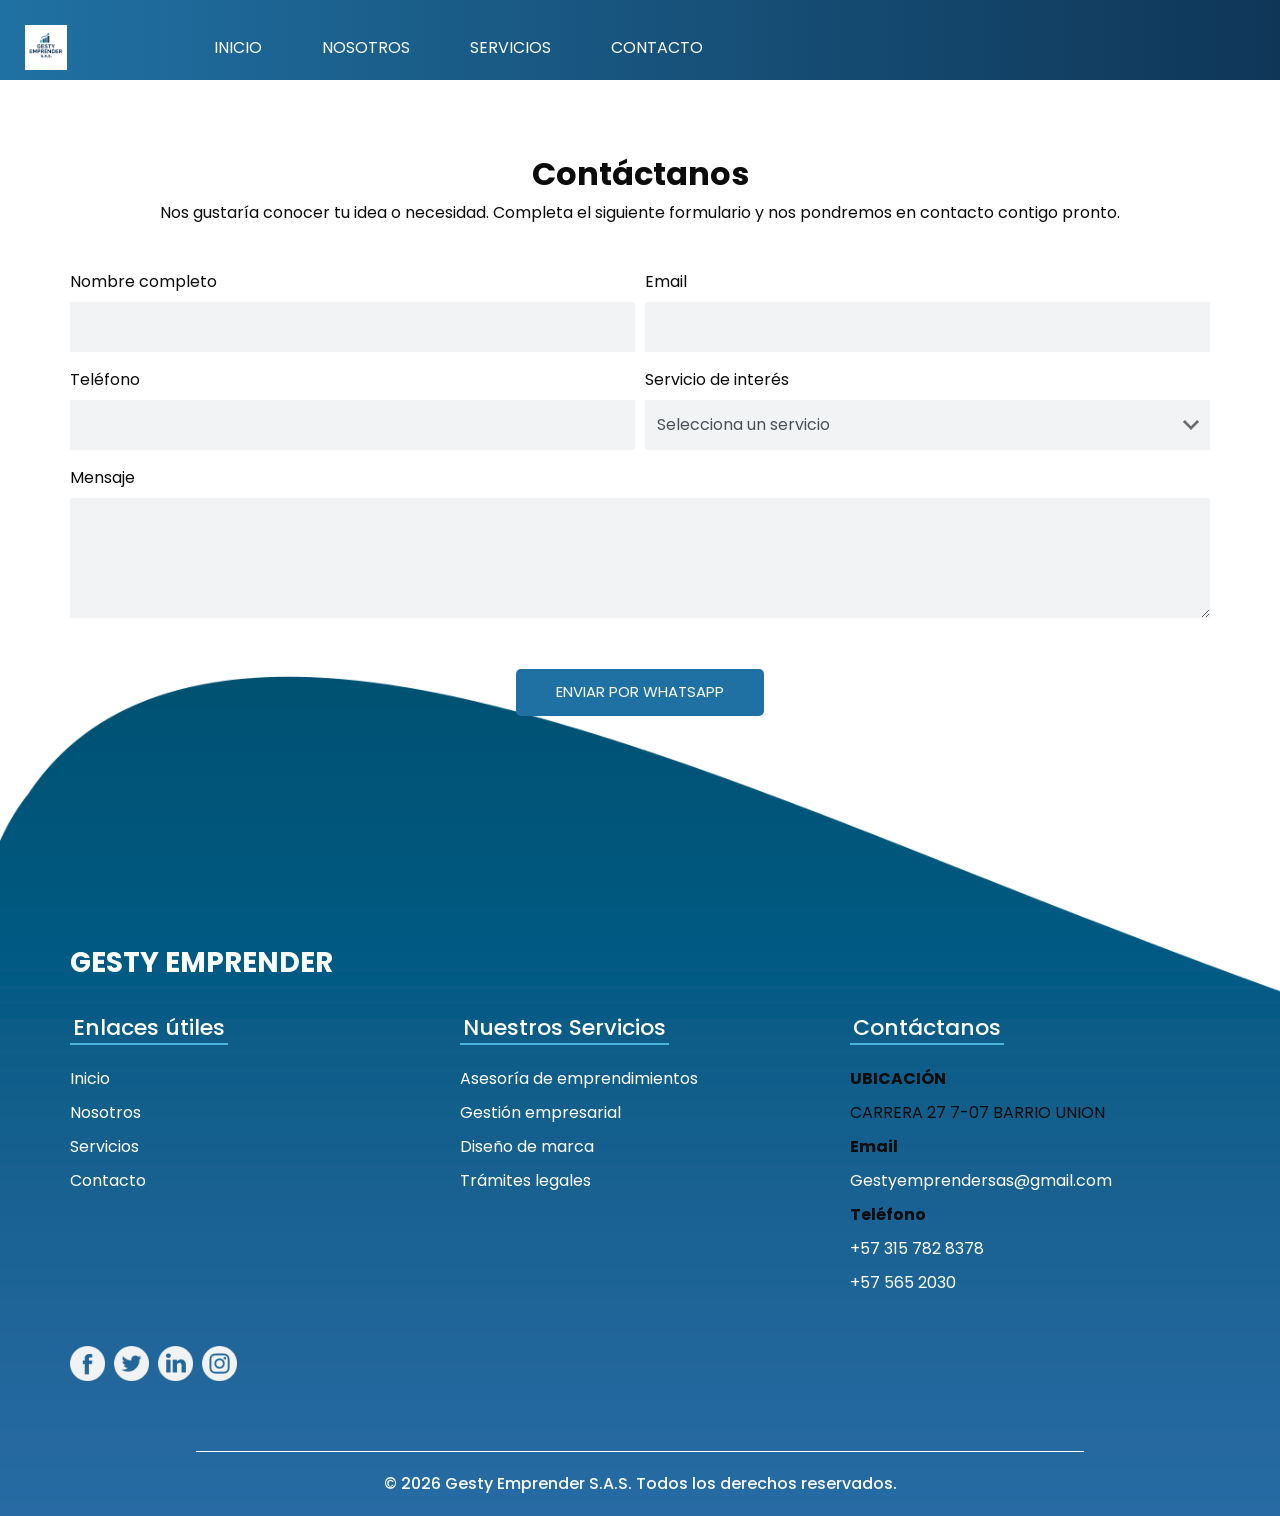
<file: contact.html>
<!DOCTYPE html><html><head><meta charset="utf-8"/>

  
  <meta http-equiv="X-UA-Compatible" content="IE=edge"/>
  <!-- Mobile Metas -->
  <meta name="viewport" content="width=device-width, initial-scale=1, shrink-to-fit=no"/>
  <!-- Site Metas -->
  <meta name="keywords" content=""/>
  <meta name="description" content=""/>
  <meta name="author" content=""/>

  <title>Contacto - Gesty Emprender</title>

  <!-- slider stylesheet -->
  <link rel="stylesheet" type="text/css" href="https://cdnjs.cloudflare.com/ajax/libs/OwlCarousel2/2.1.3/assets/owl.carousel.min.css"/>

  <!-- bootstrap core css -->
  <link rel="stylesheet" type="text/css" href="css/bootstrap.css"/>

  <!-- fonts style -->
  <link href="https://fonts.googleapis.com/css?family=Dosis:400,500|Poppins:400,700&amp;display=swap" rel="stylesheet"/>
  <!-- Custom styles for this template -->
  <link href="css/style.css" rel="stylesheet"/>
  <!-- responsive style -->
  <link href="css/responsive.css" rel="stylesheet"/>
</head>

<body class="sub_page">
  <div class="hero_area">
    <!-- header section strats -->
    <header class="header_section">
      <div class="container-fluid">
        <div class="row">
          <div class="col-lg-8">
            <nav class="navbar navbar-expand-md custom_nav-container ">
              <a class="navbar-brand" href="index.html">
                <img src="images/logo_gesty.jpeg" alt="Gesty Emprender" />
              </a>
              <button class="navbar-toggler" type="button" data-toggle="collapse" data-target="#navbarSupportedContent" aria-controls="navbarSupportedContent" aria-expanded="false" aria-label="Toggle navigation">
                <span class="navbar-toggler-icon"></span>
              </button>

              <div class="collapse navbar-collapse" id="navbarSupportedContent">
                <div class="d-flex  flex-column flex-lg-row align-items-center">
                  <ul class="navbar-nav  ">
                    <li class="nav-item active">
                      <a class="nav-link" href="index.html">Inicio <span class="sr-only">(current)</span></a>
                    </li>
                    <li class="nav-item">
                      <a class="nav-link" href="about.html">Nosotros </a>
                    </li>
                    <li class="nav-item">
                      <a class="nav-link" href="service.html">Servicios </a>
                    </li>
                    <li class="nav-item">
                      <a class="nav-link" href="contact.html">Contacto</a>
                    </li>
                  </ul>
                  
                </div>
              </div>
            </nav>
          </div>
        </div>
      </div>
    </header>
    <!-- end header section -->
  </div>

  <!-- contact section -->
  <section class="contact_section layout_padding">
    <div class="container contact_heading">
      <h2>
        Contáctanos
      </h2>
      <p>
        Nos gustaría conocer tu idea o necesidad. Completa el siguiente formulario y nos pondremos en contacto contigo pronto.
      </p>
    </div>
    <div class="container">
      <form id="contactForm" onsubmit="sendToWhatsApp(event)">
        <div class="form-row">
          <div class="form-group col-md-6">
            <label for="inputName4">Nombre completo</label>
            <input type="text" class="form-control" id="inputName4" required/>
          </div>
          <div class="form-group col-md-6">
            <label for="inputEmail4">Email</label>
            <input type="email" class="form-control" id="inputEmail4" required/>
          </div>

        </div>
        <div class="form-row">
          <div class="form-group col-md-6">
            <label for="inputNumber4">Teléfono</label>
            <input type="tel" class="form-control" id="inputNumber4" required/>
          </div>
          <div class="form-group col-md-6">
            <label for="inputState">Servicio de interés</label>
            <select id="inputState" class="form-control" required>
              <option selected="">Selecciona un servicio</option>
              <option>Asesoría para emprendimientos</option>
              <option>Gestión de emprendimientos</option>
              <option>Diseño de marca</option>
              <option>Planeación de negocios</option>
              <option>Estudio de mercado</option>
              <option>Trámites legales</option>
            </select>
          </div>

        </div>
        <div class="form-group">
          <label for="inputMessage">Mensaje</label>
          <textarea class="form-control" id="inputMessage" rows="5" required></textarea>
        </div>
    </div>

    <div class="d-flex justify-content-center">
      <button type="submit" class="">Enviar por WhatsApp</button>
    </div>
    </form>

  </section>

  <script>
    function sendToWhatsApp(event) {
      event.preventDefault();

      const nombre = document.getElementById('inputName4').value;
      const email = document.getElementById('inputEmail4').value;
      const telefono = document.getElementById('inputNumber4').value;
      const servicio = document.getElementById('inputState').value;
      const mensaje = document.getElementById('inputMessage').value;

      const whatsappMessage = `Hola, mi nombre es ${nombre}.%0A%0AEmail: ${email}%0ATeléfono: ${telefono}%0AServicio de interés: ${servicio}%0A%0AMensaje:%0A${mensaje}`;

      const whatsappURL = `https://wa.me/573157828378?text=${whatsappMessage}`;

      window.open(whatsappURL, '_blank');
    }
  </script>


  <!-- end contact section -->
  <div class="footer_bg">
    <!-- info section -->
    <section class="info_section layout_padding2-bottom">
      <div class="container">
        <h3 class="">
          Gesty Emprender
        </h3>
      </div>
      <div class="container info_content">

        <div>
          <div class="row">
            <div class="col-md-6 col-lg-4">
              <div class="d-flex">
                <h5>
                  Enlaces útiles
                </h5>
              </div>
              <div class="d-flex ">
                <ul>
                  <li>
                    <a href="index.html">
                      Inicio
                    </a>
                  </li>
                  <li>
                    <a href="about.html">
                      Nosotros
                    </a>
                  </li>
                  <li>
                    <a href="service.html">
                      Servicios
                    </a>
                  </li>
                  <li>
                    <a href="contact.html">
                      Contacto
                    </a>
                  </li>
                </ul>
              </div>
            </div>
            <div class="col-md-6 col-lg-4">
              <div class="d-flex">
                <h5>
                  Nuestros Servicios
                </h5>
              </div>
              <div class="d-flex ">
                <ul>
                  <li>
                    <a href="service.html">
                      Asesoría de emprendimientos
                    </a>
                  </li>
                  <li>
                    <a href="service.html">
                      Gestión empresarial
                    </a>
                  </li>
                  <li>
                    <a href="service.html">
                      Diseño de marca
                    </a>
                  </li>
                  <li>
                    <a href="service.html">
                      Trámites legales
                    </a>
                  </li>
                </ul>
              </div>
            </div>
            <div class="col-md-6 col-lg-4">
              <div class="d-flex">
                <h5>
                  Contáctanos
                </h5>
              </div>
              <div class="d-flex ">
                <ul>
                  <li>
                    <strong>UBICACIÓN</strong>
                  </li>
                  <li>
                    CARRERA 27 7-07 BARRIO UNION
                  </li>
                  <li>
                    <strong>Email</strong>
                  </li>
                  <li>
                    <a href="mailto:Gestyemprendersas@gmail.com">
                      Gestyemprendersas@gmail.com
                    </a>
                  </li>
                  <li>
                    <strong>Teléfono</strong>
                  </li>
                  <li>
                    <a href="tel:3157828378">
                      +57 315 782 8378
                    </a>
                  </li>
                  <li>
                    <a href="tel:5652030">
                      +57 565 2030
                    </a>
                  </li>
                </ul>
              </div>
            </div>
          </div>
        </div>
        <div class="d-flex flex-column flex-lg-row justify-content-between align-items-center align-items-lg-baseline">
          <div class="social-box">
            <a href="">
              <img src="images/fb.png" alt=""/>
            </a>

            <a href="">
              <img src="images/twitter.png" alt=""/>
            </a>
            <a href="">
              <img src="images/linkedin1.png" alt=""/>
            </a>
            <a href="">
              <img src="images/instagram1.png" alt=""/>
            </a>
          </div>
        </div>
      </div>

    </section>

    <!-- end info_section -->

    <!-- footer section -->
    <section class="container-fluid footer_section">
      <p>
        © 2026 Gesty Emprender S.A.S. Todos los derechos reservados.
      </p>
    </section>
    <!-- footer section -->
  </div>


  <script type="text/javascript" src="js/jquery-3.4.1.min.js"></script>
  <script type="text/javascript" src="js/bootstrap.js"></script>
</body></html>
</file>
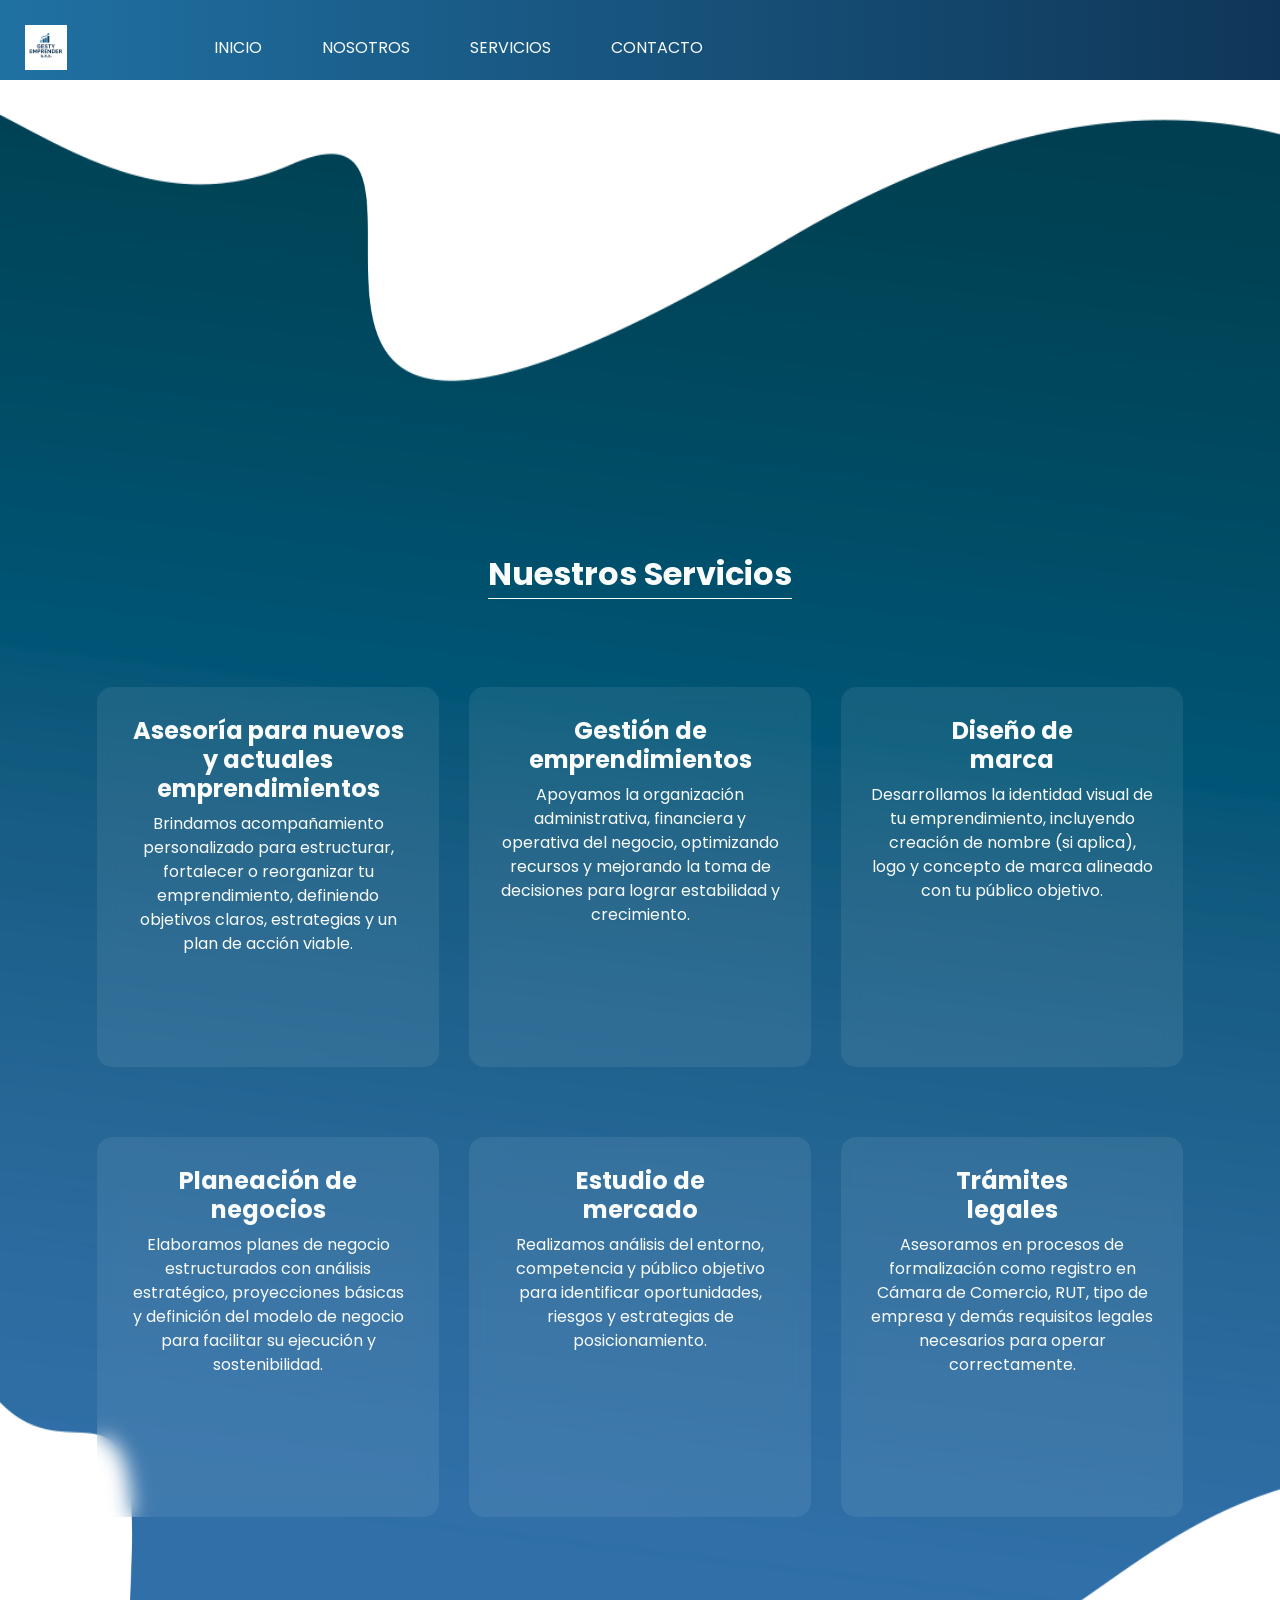
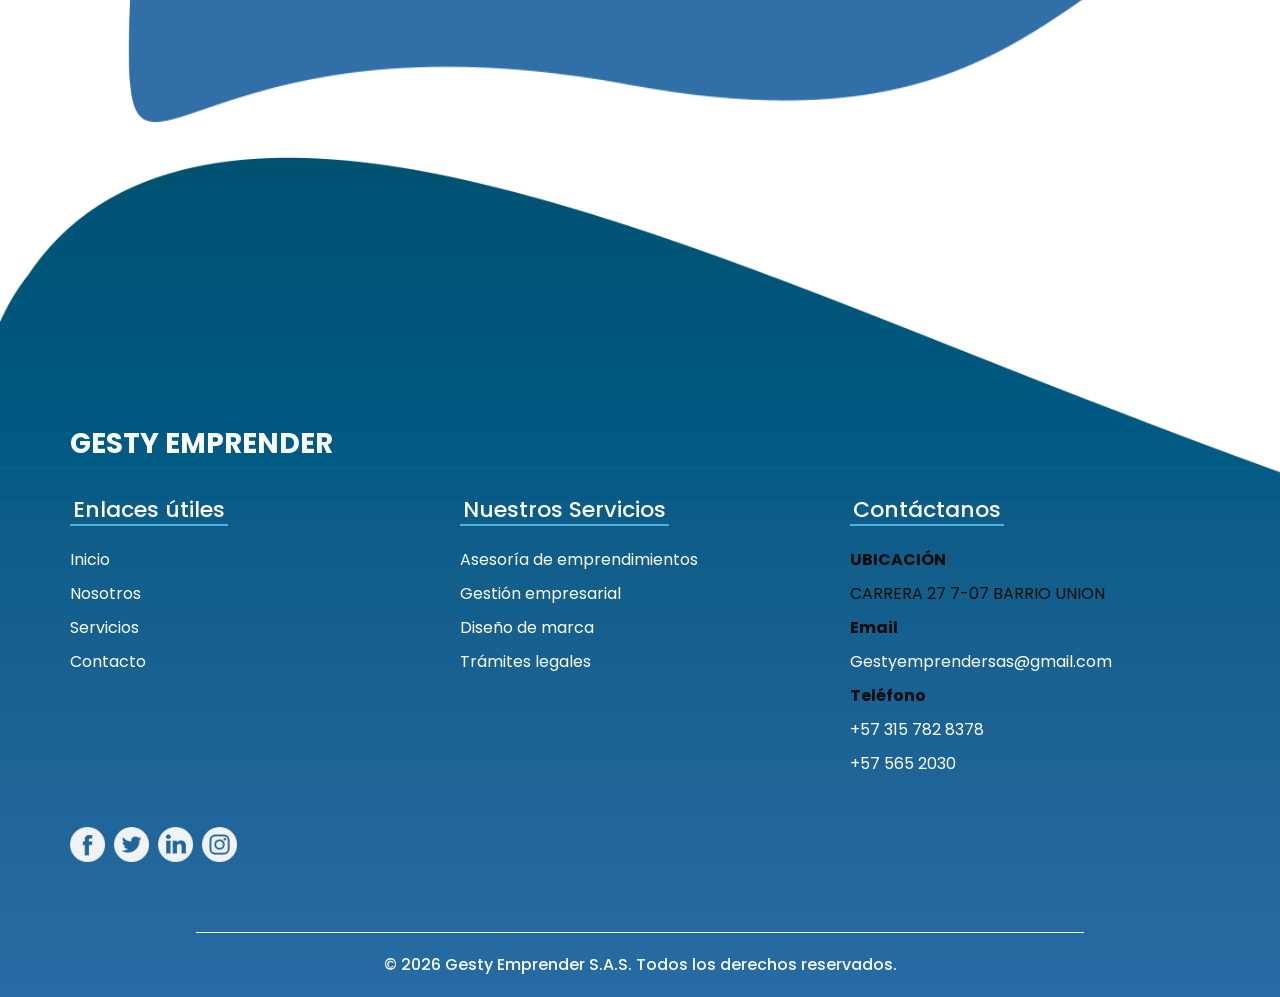
<file: service.html>
<!DOCTYPE html>
<html>

<head>
  <meta charset="utf-8" />


  <meta http-equiv="X-UA-Compatible" content="IE=edge" />
  <!-- Mobile Metas -->
  <meta name="viewport" content="width=device-width, initial-scale=1, shrink-to-fit=no" />
  <!-- Site Metas -->
  <meta name="keywords" content="" />
  <meta name="description" content="" />
  <meta name="author" content="" />

  <title>Servicios - Gesty Emprender</title>

  <!-- slider stylesheet -->
  <link rel="stylesheet" type="text/css"
    href="https://cdnjs.cloudflare.com/ajax/libs/OwlCarousel2/2.1.3/assets/owl.carousel.min.css" />

  <!-- bootstrap core css -->
  <link rel="stylesheet" type="text/css" href="css/bootstrap.css" />

  <!-- fonts style -->
  <link href="https://fonts.googleapis.com/css?family=Dosis:400,500|Poppins:400,700&amp;display=swap"
    rel="stylesheet" />
  <!-- Custom styles for this template -->
  <link href="css/style.css" rel="stylesheet" />
  <!-- responsive style -->
  <link href="css/responsive.css" rel="stylesheet" />
</head>

<body class="sub_page">
  <div class="hero_area">
    <!-- header section strats -->
    <header class="header_section">
      <div class="container-fluid">
        <div class="row">
          <div class="col-lg-8">
            <nav class="navbar navbar-expand-md custom_nav-container ">
              <a class="navbar-brand" href="index.html">
                <img src="images/logo_gesty.jpeg" alt="Gesty Emprender" />
              </a>
              <button class="navbar-toggler" type="button" data-toggle="collapse" data-target="#navbarSupportedContent"
                aria-controls="navbarSupportedContent" aria-expanded="false" aria-label="Toggle navigation">
                <span class="navbar-toggler-icon"></span>
              </button>

              <div class="collapse navbar-collapse" id="navbarSupportedContent">
                <div class="d-flex  flex-column flex-lg-row align-items-center">
                  <ul class="navbar-nav  ">
                    <li class="nav-item active">
                      <a class="nav-link" href="index.html">Inicio <span class="sr-only">(current)</span></a>
                    </li>
                    <li class="nav-item">
                      <a class="nav-link" href="about.html">Nosotros </a>
                    </li>
                    <li class="nav-item">
                      <a class="nav-link" href="service.html">Servicios </a>
                    </li>
                    <li class="nav-item">
                      <a class="nav-link" href="contact.html">Contacto</a>
                    </li>
                    
                  </ul>
                  
                </div>
              </div>
            </nav>
          </div>
        </div>
      </div>
    </header>
    <!-- end header section -->
  </div>

  <!-- service section -->

  <section class="service_section">
    <div class="container">
      <div class="custom_heading-container">
        <div style="height: 100px;"></div>
        <h2 style="margin-top: 200px;">
          Nuestros Servicios
        </h2>
      </div>
      <div class="service_container layout_padding2">
        <div class="service_box">
          <!-- <div class="img-box">
            <img src="images/s-4.jpg" alt="" />
          </div> -->
          <div class="detail-box">
            <h4>
              Asesoría para nuevos <br />
              y actuales emprendimientos
            </h4>
            <p>
              Brindamos acompañamiento personalizado para estructurar, fortalecer o reorganizar tu emprendimiento,
              definiendo objetivos claros, estrategias y un plan de acción viable.
            </p>
          </div>
        </div>
        <div class="service_box">
          <!-- <div class="img-box">
            <img src="images/s-5.jpg" alt="" />
          </div> -->
          <div class="detail-box">
            <h4>
              Gestión de <br />
              emprendimientos
            </h4>
            <p>
              Apoyamos la organización administrativa, financiera y operativa del negocio, optimizando recursos y
              mejorando la toma de decisiones para lograr estabilidad y crecimiento.
            </p>
          </div>
        </div>
        <div class="service_box">
          <!-- <div class="img-box">
            <img src="images/s-6.jpg" alt="" />
          </div> -->
          <div class="detail-box">
            <h4>
              Diseño de <br />
              marca
            </h4>
            <p>
              Desarrollamos la identidad visual de tu emprendimiento, incluyendo creación de nombre (si aplica), logo y
              concepto de marca alineado con tu público objetivo.
            </p>
          </div>
        </div>
        <div class="service_box">
          <!-- <div class="img-box">
            <img src="images/s-7.jpg" alt="" />
          </div> -->
          <div class="detail-box">
            <h4>
              Planeación de <br />
              negocios
            </h4>
            <p>
              Elaboramos planes de negocio estructurados con análisis estratégico, proyecciones básicas y definición del
              modelo de negocio para facilitar su ejecución y sostenibilidad.
            </p>
          </div>
        </div>
        <div class="service_box">
          <!-- <div class="img-box">
            <img src="images/s-8.jpg" alt="" />
          </div> -->
          <div class="detail-box">
            <h4>
              Estudio de <br />
              mercado
            </h4>
            <p>
              Realizamos análisis del entorno, competencia y público objetivo para identificar oportunidades, riesgos y
              estrategias de posicionamiento.
            </p>
          </div>
        </div>
        <div class="service_box">
          <!-- <div class="img-box">
            <img src="images/s-9.jpg" alt="" />
          </div> -->
          <div class="detail-box">
            <h4>
              Trámites <br />
              legales
            </h4>
            <p>
              Asesoramos en procesos de formalización como registro en Cámara de Comercio, RUT, tipo de empresa y demás
              requisitos legales necesarios para operar correctamente.
            </p>
          </div>
        </div>
      </div>
      <div>
        
      </div>
    </div>
  </section>

  <!-- end service section -->

  <div class="footer_bg">
    <!-- info section -->
    <section class="info_section layout_padding2-bottom">
      <div class="container">
        <h3 class="">
          Gesty Emprender
        </h3>
      </div>
      <div class="container info_content">

        <div>
          <div class="row">
            <div class="col-md-6 col-lg-4">
              <div class="d-flex">
                <h5>
                  Enlaces útiles
                </h5>
              </div>
              <div class="d-flex ">
                <ul>
                  <li>
                    <a href="index.html">
                      Inicio
                    </a>
                  </li>
                  <li>
                    <a href="about.html">
                      Nosotros
                    </a>
                  </li>
                  <li>
                    <a href="service.html">
                      Servicios
                    </a>
                  </li>
                  <li>
                    <a href="contact.html">
                      Contacto
                    </a>
                  </li>
                </ul>
              </div>
            </div>
            <div class="col-md-6 col-lg-4">
              <div class="d-flex">
                <h5>
                  Nuestros Servicios
                </h5>
              </div>
              <div class="d-flex ">
                <ul>
                  <li>
                    <a href="service.html">
                      Asesoría de emprendimientos
                    </a>
                  </li>
                  <li>
                    <a href="service.html">
                      Gestión empresarial
                    </a>
                  </li>
                  <li>
                    <a href="service.html">
                      Diseño de marca
                    </a>
                  </li>
                  <li>
                    <a href="service.html">
                      Trámites legales
                    </a>
                  </li>
                </ul>
              </div>
            </div>
            <div class="col-md-6 col-lg-4">
              <div class="d-flex">
                <h5>
                  Contáctanos
                </h5>
              </div>
              <div class="d-flex ">
                <ul>
                  <li>
                    <strong>UBICACIÓN</strong>
                  </li>
                  <li>
                    CARRERA 27 7-07 BARRIO UNION
                  </li>
                  <li>
                    <strong>Email</strong>
                  </li>
                  <li>
                    <a href="mailto:Gestyemprendersas@gmail.com">
                      Gestyemprendersas@gmail.com
                    </a>
                  </li>
                  <li>
                    <strong>Teléfono</strong>
                  </li>
                  <li>
                    <a href="tel:3157828378">
                      +57 315 782 8378
                    </a>
                  </li>
                  <li>
                    <a href="tel:5652030">
                      +57 565 2030
                    </a>
                  </li>
                </ul>
              </div>
            </div>
          </div>
        </div>
        <div class="d-flex flex-column flex-lg-row justify-content-between align-items-center align-items-lg-baseline">
          <div class="social-box">
            <a href="">
              <img src="images/fb.png" alt=""/>
            </a>

            <a href="">
              <img src="images/twitter.png" alt=""/>
            </a>
            <a href="">
              <img src="images/linkedin1.png" alt=""/>
            </a>
            <a href="">
              <img src="images/instagram1.png" alt=""/>
            </a>
          </div>
        </div>
      </div>

    </section>

    <!-- end info_section -->

    <!-- footer section -->
    <section class="container-fluid footer_section">
      <p>
        © 2026 Gesty Emprender S.A.S. Todos los derechos reservados.
      </p>
    </section>
    <!-- footer section -->
  </div>


  <script type="text/javascript" src="js/jquery-3.4.1.min.js"></script>
  <script type="text/javascript" src="js/bootstrap.js"></script>

</body>

</html>
</file>
<file: css/style.css>
body {
  font-family: "Poppins", sans-serif;
  color: #0c0c0c;
  background-color: #ffffff;
}

.layout_padding {
  padding: 75px 0;
}

.layout_padding2 {
  padding: 45px 0;
}

.layout_padding2-top {
  padding-top: 45px;
}

.layout_padding2-bottom {
  padding-bottom: 45px;
}

.layout_padding-top {
  padding-top: 75px;
}

.layout_padding-bottom {
  padding-bottom: 75px;
}

.custom_heading-container {
  display: -webkit-box;
  display: -ms-flexbox;
  display: flex;
  -webkit-box-pack: center;
      -ms-flex-pack: center;
          justify-content: center;
}

.custom_heading-container h2 {
  font-weight: bold;
  border-bottom: 1px solid #4cb3db;
  padding-bottom: 5px;
}

/*header section*/
.hero_area {
  height: 94vh;
  background: -webkit-gradient(linear, left top, right top, from(#2071a3), to(#0f3657));
  background: linear-gradient(to right, #2071a3, #0f3657);
}

.hero_area::before {
  content: "";
  position: absolute;
  width: 58%;
  height: 86%;
  background-image: none;
  background-size: 100% 100%;
  background-repeat: no-repeat;
  top: 25px;
  right: 0;
  display: none;
}

.sub_page .hero_area {
  height: auto;
}

.sub_page .hero_area::before {
  display: none;
}

.hero_area.sub_pages {
  height: auto;
}

.header_section {
  padding-top: 15px;
}

.header_section .container-fluid {
  padding-right: 25px;
  padding-left: 25px;
}

.header_section .nav_container {
  margin: 0 auto;
}

.custom_nav-container.navbar-expand-md .navbar-nav .nav-link {
  padding: 10px 30px;
  color: #f9fcfb;
  text-align: center;
  text-transform: uppercase;
}

.custom_nav-container .navbar-collapse {
  /* Por defecto no tiene display flex para permitir que Bootstrap lo colapse en móvil */
}

/* En pantallas grandes, centramos los items */
@media (min-width: 992px) {
  .custom_nav-container .navbar-collapse {
    flex-grow: 1;
    display: flex;
    justify-content: center;
  }
}

a,
a:hover,
a:focus {
  text-decoration: none;
}

a:hover,
a:focus {
  color: initial;
}

.btn,
.btn:focus {
  outline: none !important;
  -webkit-box-shadow: none;
          box-shadow: none;
}

.navbar-brand,
.navbar-brand:hover {
  text-transform: uppercase;
  font-weight: bold;
  font-size: 24px;
  color: #fafcfd;
}

.custom_nav-container .nav_search-btn {
  background-image: url(../images/search-icon.png);
  background-size: 22px;
  background-repeat: no-repeat;
  background-position-y: 7px;
  width: 35px;
  height: 35px;
  padding: 0;
  border: none;
}

.navbar-brand {
  display: -webkit-box;
  display: -ms-flexbox;
  display: flex;
  -webkit-box-align: center;
      -ms-flex-align: center;
          align-items: center;
}

.navbar-brand span {
  font-size: 20px;
  font-weight: 700;
  color: #f9fcfb;
  margin-top: 5px;
  text-transform: uppercase;
}

.navbar-brand img {
  height: 45px;
  width: auto;
}

.custom_nav-container {
  z-index: 99999;
  padding: 5px 0;
}

.custom_nav-container .navbar-toggler {
  outline: none;
}

.custom_nav-container .navbar-toggler .navbar-toggler-icon {
  background-image: url(../images/menu.png);
  background-size: 40px;
}

/*end header section*/
/* slider section */
.slider_section {
  color: #f9fcfb;
  display: -webkit-box;
  display: -ms-flexbox;
  display: flex;
  -webkit-box-orient: vertical;
  -webkit-box-direction: normal;
      -ms-flex-direction: column;
          flex-direction: column;
  height: 90%;
  -webkit-box-pack: center;
      -ms-flex-pack: center;
          justify-content: center;
}

.slider_section .row {
  -webkit-box-align: center;
      -ms-flex-align: center;
          align-items: center;
}

.slider_section #carouselExampleIndicators {
  position: unset;
}

.slider_section .carousel_btn-container {
  width: 110px;
  position: absolute;
  bottom: 0;
  display: -webkit-box;
  display: -ms-flexbox;
  display: flex;
  -webkit-box-pack: justify;
      -ms-flex-pack: justify;
          justify-content: space-between;
  left: 2%;
  z-index: 999;
}

.slider_section .carousel_btn-container .carousel-control-prev,
.slider_section .carousel_btn-container .carousel-control-next {
  position: relative;
  width: 50px;
  height: 50px;
  border: none;
  border-radius: 100%;
  opacity: 1;
  background-repeat: no-repeat;
  background-size: 14px;
  background-position: center;
  background-color: #2071a3;
  -webkit-transform: translateY(-50%);
          transform: translateY(-50%);
}

.slider_section .carousel_btn-container .carousel-control-prev:hover,
.slider_section .carousel_btn-container .carousel-control-next:hover {
  background-color: #4cb3db;
}

.slider_section .carousel_btn-container .carousel-control-prev {
  background-image: url(../images/prev.png);
}

.slider_section .carousel_btn-container .carousel-control-next {
  background-image: url(../images/next.png);
}

.slider_section ol.carousel-indicators {
  margin: 0;
  width: 75px;
  bottom: 10%;
  left: 47.5%;
}

.slider_section ol.carousel-indicators li {
  width: 55px;
  height: 55px;
  border-radius: 100%;
  text-indent: 0px;
  text-align: center;
  line-height: 55px;
  color: #f9fcfb;
  background-color: #4cb3db;
  opacity: 1;
  display: none;
}

.slider_section ol.carousel-indicators li.active {
  display: block;
}

.slider_detail-box h1 {
  font-weight: bold;
  margin-bottom: 25px;
}

.slider_detail-box .btn-box a {
  display: inline-block;
  padding: 12px 40px;
  background-color: #4cb3db;
  color: #f9fcfb;
  border-radius: 25px;
  -webkit-box-shadow: 0px 2px 7px 0px rgba(32, 50, 117, 0.26);
  box-shadow: 0px 2px 7px 0px rgba(32, 50, 117, 0.26);
  -webkit-transition: all .3s;
  transition: all .3s;
  border: none;
  margin: 35px 0 50px 0;
}

.slider_detail-box .btn-box a:hover {
  -webkit-transform: translateY(-7px);
          transform: translateY(-7px);
}

.slider_img-box {
  width: 100%;
  margin: 0 auto;
}

.slider_img-box img {
  width: 100%;
}

/* brand tagline section */
.brand_tagline_section {
  background: linear-gradient(135deg, #2071a3 0%, #4cb3db 100%);
  padding: 60px 0;
  text-align: center;
}

.brand_tagline_section .brand_tagline-box {
  display: flex;
  flex-direction: column;
  align-items: center;
  justify-content: center;
}

.brand_tagline_section .brand_logo-container {
  margin-bottom: 30px;
}

.brand_tagline_section .brand_logo {
  max-width: 120px;
  height: auto;
  filter: brightness(1.1);
  transition: transform 0.3s ease;
}

.brand_tagline_section .brand_logo:hover {
  transform: scale(1.05);
}

.brand_tagline_section .brand_tagline {
  font-size: 42px;
  font-weight: bold;
  color: #ffffff;
  margin-bottom: 20px;
  line-height: 1.4;
}

.brand_tagline_section .brand_tagline span {
  display: block;
  color: #ffb700;
  font-weight: 900;
}

.brand_tagline_section .brand_subtitle {
  margin-top: 25px;
}

.brand_tagline_section .brand_subtitle p {
  font-size: 18px;
  color: #f9fcfb;
  margin: 0;
  font-weight: 500;
}

/* brand tagline section responsive */
@media (max-width: 768px) {
  .brand_tagline_section {
    padding: 40px 0;
  }

  .brand_tagline_section .brand_logo {
    max-width: 100px;
  }

  .brand_tagline_section .brand_tagline {
    font-size: 28px;
  }

  .brand_tagline_section .brand_subtitle p {
    font-size: 16px;
  }
}

.welcome_section {
  text-align: center;
}

.welcome_section .img-box {
  width: 65%;
  margin: 0 auto;
}

.welcome_section .img-box img {
  width: 100%;
}

.welcome_section .detail-box {
  margin-top: 45px;
}

.welcome_section .detail-box a {
  display: inline-block;
  padding: 12px 40px;
  background-color: #4cb3db;
  color: #f9fcfb;
  border-radius: 25px;
  -webkit-box-shadow: 0px 2px 7px 0px rgba(32, 50, 117, 0.26);
  box-shadow: 0px 2px 7px 0px rgba(32, 50, 117, 0.26);
  -webkit-transition: all .3s;
  transition: all .3s;
  border: none;
  margin-top: 45px;
}

.welcome_section .detail-box a:hover {
  -webkit-transform: translateY(-7px);
          transform: translateY(-7px);
}

.service_section {
  text-align: center;
  color: #f9fcfb;
  background-image: url(../images/service-bg.png);
  background-size: 100% 100%;
  padding-top: 275px;
  padding-bottom: 125px;
  background-repeat: no-repeat;
  margin-top: -150px;
}

.service_section .custom_heading-container h2 {
  border-color: #f9fcfb;
}

.service_section .service_container {
  display: -webkit-box;
  display: -ms-flexbox;
  display: flex;
  -webkit-box-pack: center;
      -ms-flex-pack: center;
          justify-content: center;
  -ms-flex-wrap: wrap;
      flex-wrap: wrap;
}

.service_section .service_container .service_box {
  width: 30%;
  min-width: 300px;
  margin: 35px 15px;
  display: -webkit-box;
  display: -ms-flexbox;
  display: flex;
  -webkit-box-orient: vertical;
  -webkit-box-direction: normal;
      -ms-flex-direction: column;
          flex-direction: column;
  min-height: 380px;
}

.service_section .service_container .service_box .img-box {
  border-radius: 18px;
  overflow: hidden;
}

.service_section .service_container .service_box .img-box img {
  width: 100%;
  height: 100%;
  -o-object-fit: cover;
     object-fit: cover;
}

.service_section .service_container .service_box .detail-box {
  margin-top: 30px;
  display: -webkit-box;
  display: -ms-flexbox;
  display: flex;
  -webkit-box-orient: vertical;
  -webkit-box-direction: normal;
      -ms-flex-direction: column;
          flex-direction: column;
  -webkit-box-flex: 1;
      -ms-flex: 1;
          flex: 1;
}

.service_section .service_container .service_box:has(> :not(.img-box)) .detail-box,
.service_section .service_container .service_box.service_box-text-only .detail-box {
  margin-top: 0;
  padding: 30px;
  background: rgba(255, 255, 255, 0.08);
  border-radius: 15px;
  backdrop-filter: blur(10px);
}

.service_section .service_container .service_box.service_box-text-only .detail-box h4 {
  margin-top: 0;
  color: #4cb3db;
}

.service_section .service_container .service_box.service_box-text-only .detail-box p:last-of-type {
  -webkit-box-flex: 1;
      -ms-flex: 1;
          flex: 1;
}

.service_section .service_container .service_box.service_box-text-only .icon-box {
  margin-bottom: 20px;
}

.service_section .service_container .service_box.service_box-text-only .icon-box img {
  width: 50px;
  height: 50px;
}

.service_section .service_container .service_box .detail-box h4 {
  font-weight: bold;
}

.service_section a {
  display: inline-block;
  padding: 12px 40px;
  background-color: #4cb3db;
  color: #f9fcfb;
  border-radius: 25px;
  -webkit-box-shadow: 0px 2px 7px 0px rgba(32, 50, 117, 0.26);
  box-shadow: 0px 2px 7px 0px rgba(32, 50, 117, 0.26);
  -webkit-transition: all .3s;
  transition: all .3s;
  border: none;
}

.service_section a:hover {
  -webkit-transform: translateY(-7px);
          transform: translateY(-7px);
}

.sub_page .service_section {
  margin-top: 00px;
  margin-bottom: 150px;
}

.problem_section {
  text-align: center;
}

.problem_section .img-box {
  width: 65%;
  margin: 0 auto;
}

.problem_section .img-box img {
  width: 100%;
}

.problem_section .detail-box {
  margin-top: 45px;
}

.problem_section .detail-box a {
  display: inline-block;
  padding: 12px 40px;
  background-color: #4cb3db;
  color: #f9fcfb;
  border-radius: 25px;
  -webkit-box-shadow: 0px 2px 7px 0px rgba(32, 50, 117, 0.26);
  box-shadow: 0px 2px 7px 0px rgba(32, 50, 117, 0.26);
  -webkit-transition: all .3s;
  transition: all .3s;
  border: none;
  margin-top: 45px;
}

.problem_section .detail-box a:hover {
  -webkit-transform: translateY(-7px);
          transform: translateY(-7px);
}

.why_section {
  color: #f9fcfb;
  background: -webkit-gradient(linear, left top, right top, from(#0e63a1), to(#4cb3db));
  background: linear-gradient(to right, #0e63a1, #4cb3db);
}

.why_section .custom_heading-container h2 {
  border-color: #f9fcfb;
}

.why_section p {
  text-align: center;
  margin: 40px 0 55px 0;
}

.why_section .row .col-md-3 {
  display: -webkit-box;
  display: -ms-flexbox;
  display: flex;
  -webkit-box-align: center;
      -ms-flex-align: center;
          align-items: center;
  -webkit-box-pack: center;
      -ms-flex-pack: center;
          justify-content: center;
}

.why_section .row .col-md-3 .img-box {
  width: 45px;
  margin-right: 15px;
}

.why_section .row .col-md-3 .img-box img {
  width: 100%;
}

/* team section */
.team_section {
  background-color: #f5f5f5;
}

.team_section .custom_heading-container h2 {
  border-color: #4cb3db;
  color: #0c0c0c;
}

.team_container {
  display: grid;
  grid-template-columns: repeat(auto-fit, minmax(250px, 1fr));
  gap: 40px;
}

.team_box {
  background: rgba(255, 255, 255, 0.25);
  backdrop-filter: blur(10px);
  -webkit-backdrop-filter: blur(10px);
  border: 1px solid rgba(255, 255, 255, 0.5);
  border-radius: 10px;
  padding: 20px 15px;
  text-align: center;
  box-shadow: 0 8px 32px rgba(0, 0, 0, 0.1);
  transition: all 0.3s ease;
}

.team_box:hover {
  background: rgba(255, 255, 255, 0.35);
  transform: translateY(-5px);
  box-shadow: 0 12px 40px rgba(0, 0, 0, 0.15);
  border-color: rgba(255, 255, 255, 0.7);
}

.team_box .img-box {
  margin-bottom: 15px;
  display: flex;
  justify-content: center;
  width: 150px;
  height: 150px;
  border-radius: 50%;
  overflow: hidden;
  margin-left: auto;
  margin-right: auto;
}

.team_box .img-box img {
  width: 100%;
  height: 100%;
  object-fit: cover;
}

.team_box .img-box svg {
  width: 150px;
  height: 150px;
}

.team_box .detail-box h4 {
  font-size: 18px;
  font-weight: 700;
  color: #1a1a1a;
  margin-bottom: 8px;
}

.team_box .detail-box p {
  font-size: 14px;
  color: #4cb3db;
  font-weight: 600;
}

/* end team section */

.client_section h2 {
  font-weight: bold;
  text-align: center;
}

.client_section .carousel-control-prev,
.client_section .carousel-control-next {
  width: 65px;
  height: 60px;
  border: none;
  opacity: 1;
  background-repeat: no-repeat;
  background-size: 14px;
  background-position: center;
  background-color: #2071a3;
  top: 50%;
  -webkit-transform: translateY(-50%);
          transform: translateY(-50%);
}

.client_section .carousel-control-prev:hover,
.client_section .carousel-control-next:hover {
  background-color: #4cb3db;
}

.client_section .carousel-control-prev {
  background-image: url(../images/prev.png);
}

.client_section .carousel-control-next {
  background-image: url(../images/next.png);
}

.client_container {
  width: 55%;
  margin: 0 auto;
}

.client_container .client_text {
  padding: 30px;
  border: 1px solid #bcbcbc;
  border-radius: 5px;
}

.client_container .detail-box {
  display: -webkit-box;
  display: -ms-flexbox;
  display: flex;
  -webkit-box-align: center;
      -ms-flex-align: center;
          align-items: center;
  margin-top: 30px;
}

.client_container .detail-box .img-box {
  width: 75px;
  margin-right: 15px;
  border: 10px solid #2071a3;
  border-radius: 100%;
  overflow: hidden;
}

.client_container .detail-box .img-box img {
  width: 100%;
}

.client_container .detail-box .name h5 {
  margin: 0;
}

.client_container .detail-box .name p {
  text-transform: uppercase;
  color: #2071a3;
  margin: 0;
}

.contact_section .contact_heading {
  text-align: center;
  margin-bottom: 45px;
}

.contact_section .contact_heading h2 {
  font-weight: bold;
}

.contact_section form .form-control {
  border: none;
  background-color: #f2f3f4;
  outline: none;
  -webkit-box-shadow: none;
          box-shadow: none;
  border-radius: 0;
  height: 50px;
}

.contact_section form .form-control#inputMessage {
  height: 120px;
}

.contact_section form select.form-control {
  -webkit-appearance: none;
     -moz-appearance: none;
          appearance: none;
  position: relative;
  background-image: url(../images/down-arrow.png);
  background-repeat: no-repeat;
  background-position: 98%;
}

.contact_section button {
  display: inline-block;
  padding: 12px 40px;
  background-color: #2071a3;
  color: #f9fcfb;
  border-radius: 5px;
  -webkit-box-shadow: 0px 2px 7px 0px rgba(32, 50, 117, 0.26);
  box-shadow: 0px 2px 7px 0px rgba(32, 50, 117, 0.26);
  -webkit-transition: all .3s;
  transition: all .3s;
  border: none;
  text-transform: uppercase;
  -webkit-box-shadow: none;
          box-shadow: none;
  outline: none;
  margin-top: 35px;
  font-size: 15px;
}

.contact_section button:hover {
  -webkit-transform: translateY(-7px);
          transform: translateY(-7px);
}

/* info section */
.footer_bg {
  background-image: url(../images/footer-bg.png);
  background-size: cover;
  padding-top: 280px;
  margin-top: -125px;
}

.info_section {
  position: relative;
  font-family: "Poppins", sans-serif;
}

.info_section h3 {
  text-transform: uppercase;
  font-weight: bold;
  color: #f9fcfb;
  margin-bottom: 35px;
}

.info_section img {
  width: 100%;
}

.info_section ul {
  padding: 0;
}

.info_section ul li {
  list-style-type: none;
  margin: 10px 0;
}

.info_section ul li a,
.info_section ul li a:hover {
  color: #fff;
}

.info_section h5 {
  margin-bottom: 12px;
  font-size: 22px;
  color: #fff;
  padding: 1px 3px;
  border-bottom: 2px solid #4cb3db;
}

.info_section .social-box {
  margin: 25px 0;
}

.info_section .social-box img {
  width: 35px;
  margin-right: 5px;
}

.form_container form {
  display: -webkit-box;
  display: -ms-flexbox;
  display: flex;
  -webkit-box-align: center;
      -ms-flex-align: center;
          align-items: center;
}

.info_section .form_container label {
  margin: 0;
  font-size: 18px;
  text-transform: uppercase;
  color: #fff;
}

.info_section .form_container input {
  width: 300px;
  height: 40px;
  border: none;
  outline: none;
  padding-left: 15px;
  background-color: #fff;
  margin-left: 45px;
  margin-right: 10px;
}

.info_section .form_container button {
  display: inline-block;
  padding: 8px 50px;
  background-color: #4cb3db;
  color: #f9fcfb;
  border-radius: 5px;
  -webkit-box-shadow: 0px 2px 7px 0px rgba(32, 50, 117, 0.26);
  box-shadow: 0px 2px 7px 0px rgba(32, 50, 117, 0.26);
  -webkit-transition: all .3s;
  transition: all .3s;
  border: none;
  border: none;
  text-transform: uppercase;
}

.info_section .form_container button:hover {
  -webkit-transform: translateY(-7px);
          transform: translateY(-7px);
}

.info_section .form_container button:hover {
  -webkit-transform: none;
          transform: none;
}

/* end info section */

/* payments section */
.payments_section {
  background-color: #f9f9f9;
  border-top: 3px solid #4cb3db;
}

.payments_section h3 {
  color: #2071a3;
  font-weight: bold;
  font-size: 28px;
}

.payments_img-box {
  display: flex;
  justify-content: center;
  align-items: center;
  max-width: 600px;
  margin: 0 auto;
}

.payments_img-box img {
  width: 100%;
  height: auto;
  border-radius: 10px;
  box-shadow: 0 4px 12px rgba(32, 113, 163, 0.15);
  transition: transform 0.3s ease;
}

.payments_img-box img:hover {
  transform: scale(1.02);
}

@media (max-width: 768px) {
  .payments_section {
    padding: 30px 0 !important;
  }

  .payments_section h3 {
    font-size: 24px;
  }

  .payments_img-box {
    max-width: 100%;
  }
}

/* end payments section */
/* footer section*/
.footer_section {
  font-weight: 500;
  display: -webkit-box;
  display: -ms-flexbox;
  display: flex;
  -webkit-box-pack: center;
      -ms-flex-pack: center;
          justify-content: center;
}

.footer_section p {
  color: #f9fcfb;
  margin: 0;
  text-align: center;
  padding: 20px 15%;
  border-top: 1px solid #f9fcfb;
}

.footer_section a {
  color: #f9fcfb;
}

/* end footer section*/

/* Mobile responsive navbar */
@media (max-width: 767px) {
  .custom_nav-container .navbar-collapse .d-flex {
    flex-direction: column;
  }

  .custom_nav-container.navbar-expand-md .navbar-nav .nav-link {
    padding: 10px 15px;
  }

  /* Cerrar el menú por defecto en móvil */
  .custom_nav-container .navbar-collapse {
    max-height: 0;
    overflow: hidden;
  }

  /* Mostrar el menú cuando está expandido */
  .custom_nav-container .navbar-collapse.show {
    max-height: 100%;
  }

  /* Reducir imagen portadapng.png en dispositivos móviles */
  .slider_img-box {
    width: 32%;
  }
}

/*# sourceMappingURL=style.css.map */
</file>
<file: css/responsive.css>
@media (max-width: 1120px) {
  .footer_bg {
    margin-top: 0;
  }
}

@media (max-width: 992px) {
  .custom_nav-container .nav_search-btn {
    background-position: center;
  }

  .hero_area::before {
    display: none;
  }


  .service_section {
    background-size: cover;
  }

  .slider_section ol.carousel-indicators {
    display: none;

  }

  .slider_img-box img {
    z-index: 1;
    position: relative;
  }

  .slider_img-box {
    position: relative;
  }

  .slider_img-box::before {
    background-image: url(../images/hero-bg-mobile.png);
    width: 100%;
    height: 100%;
    content: "";
    position: absolute;
    background-size: cover;
    z-index: 0;
    left: 0;
    top: 0;
    transform: scale(1.7);
  }


  .hero_area {
    height: auto;
  }

  .slider_detail-box {
    margin-top: 35px;
    margin-bottom: 45px;
  }

  .slider_img-box {
    margin-bottom: 75px;
  }

  .slider_section .carousel_btn-container {
    display: none;
  }
}

@media (max-width: 768px) {




  .slider_section .carousel_btn-container {
    display: none;
  }



  .slider_section ol.carousel-indicators {
    margin: 0;
    width: 75px;
    bottom: initial;
    left: initial;
    top: 37%;
    right: 6%;
  }

  .slider_detail-box {
    text-align: center;
  }

  .info_section .form_container input {
    width: 100%;
    margin: 20px 0;
  }

  .form_container form {
    flex-direction: column;
  }

  .slider_img-box img {
    z-index: 1;
    position: relative;
  }

  .slider_img-box {
    position: relative;
  }

  .slider_img-box::before {
    background-image: url(../images/hero-bg-mobile.png);
    width: 100%;
    height: 100%;
    content: "";
    position: absolute;
    background-size: cover;
    z-index: 0;
    left: 0;
    top: 0;
    transform: scale(1.5);
  }

  .slider_section ol.carousel-indicators {
    display: none;
  }

  .service_section {
    padding-top: 375px;
    background-position: bottom;
    margin-top: -325px;
  }

  .client_container {
    width: 95%;
  }

  .client_section .carousel-control-prev,
  .client_section .carousel-control-next {
    display: none;
  }

  .why_section .row .col-md-3 {
    margin: 15px auto;
    justify-content: flex-start;
    width: min-content;
  }

  .footer_bg {
    padding-top: 300px;
  }

  .info_section .row>div {
    margin-bottom: 35px;
  }

}

@media (max-width: 576px) {


  .slider_section ol.carousel-indicators {
    right: 0;
  }
}

@media (max-width: 480px) {}

@media (max-width: 420px) {}

@media (max-width: 360px) {}

@media (min-width: 1200px) {
  .container {
    max-width: 1170px;
  }
}
</file>
